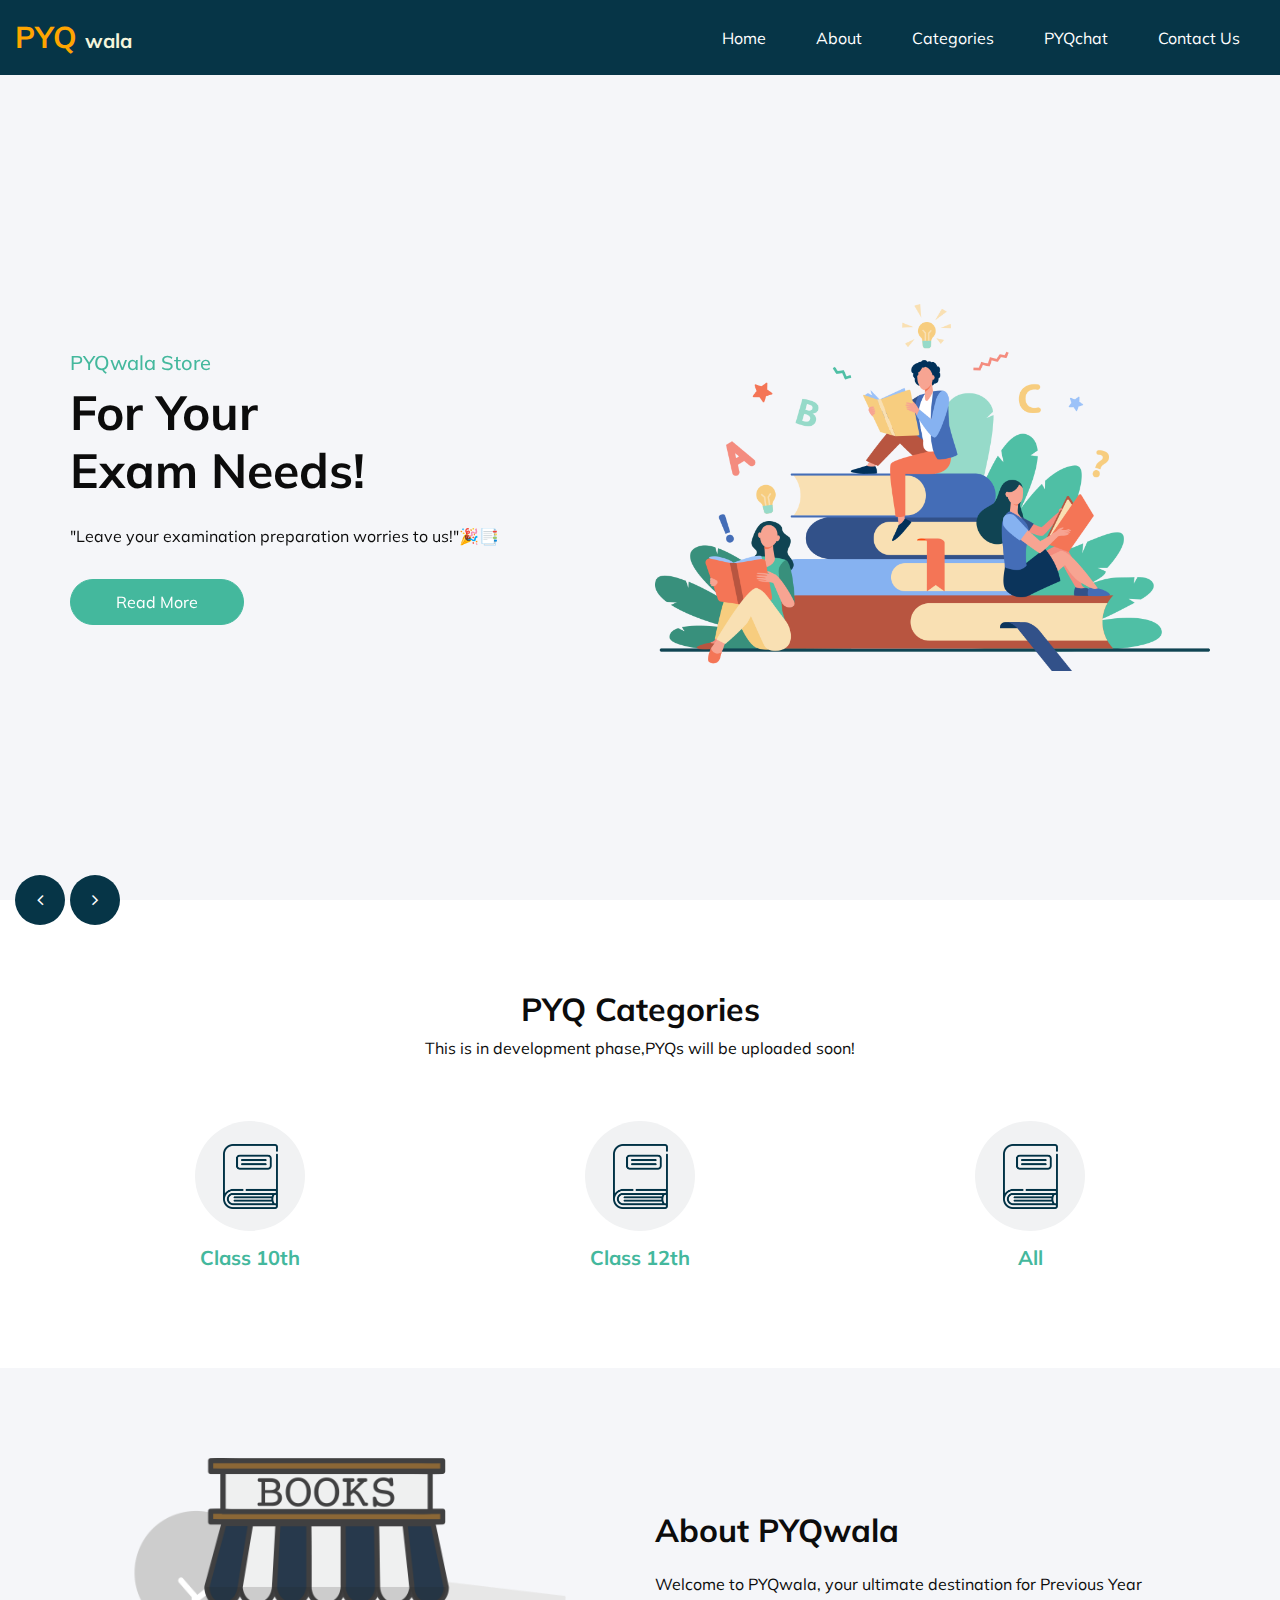
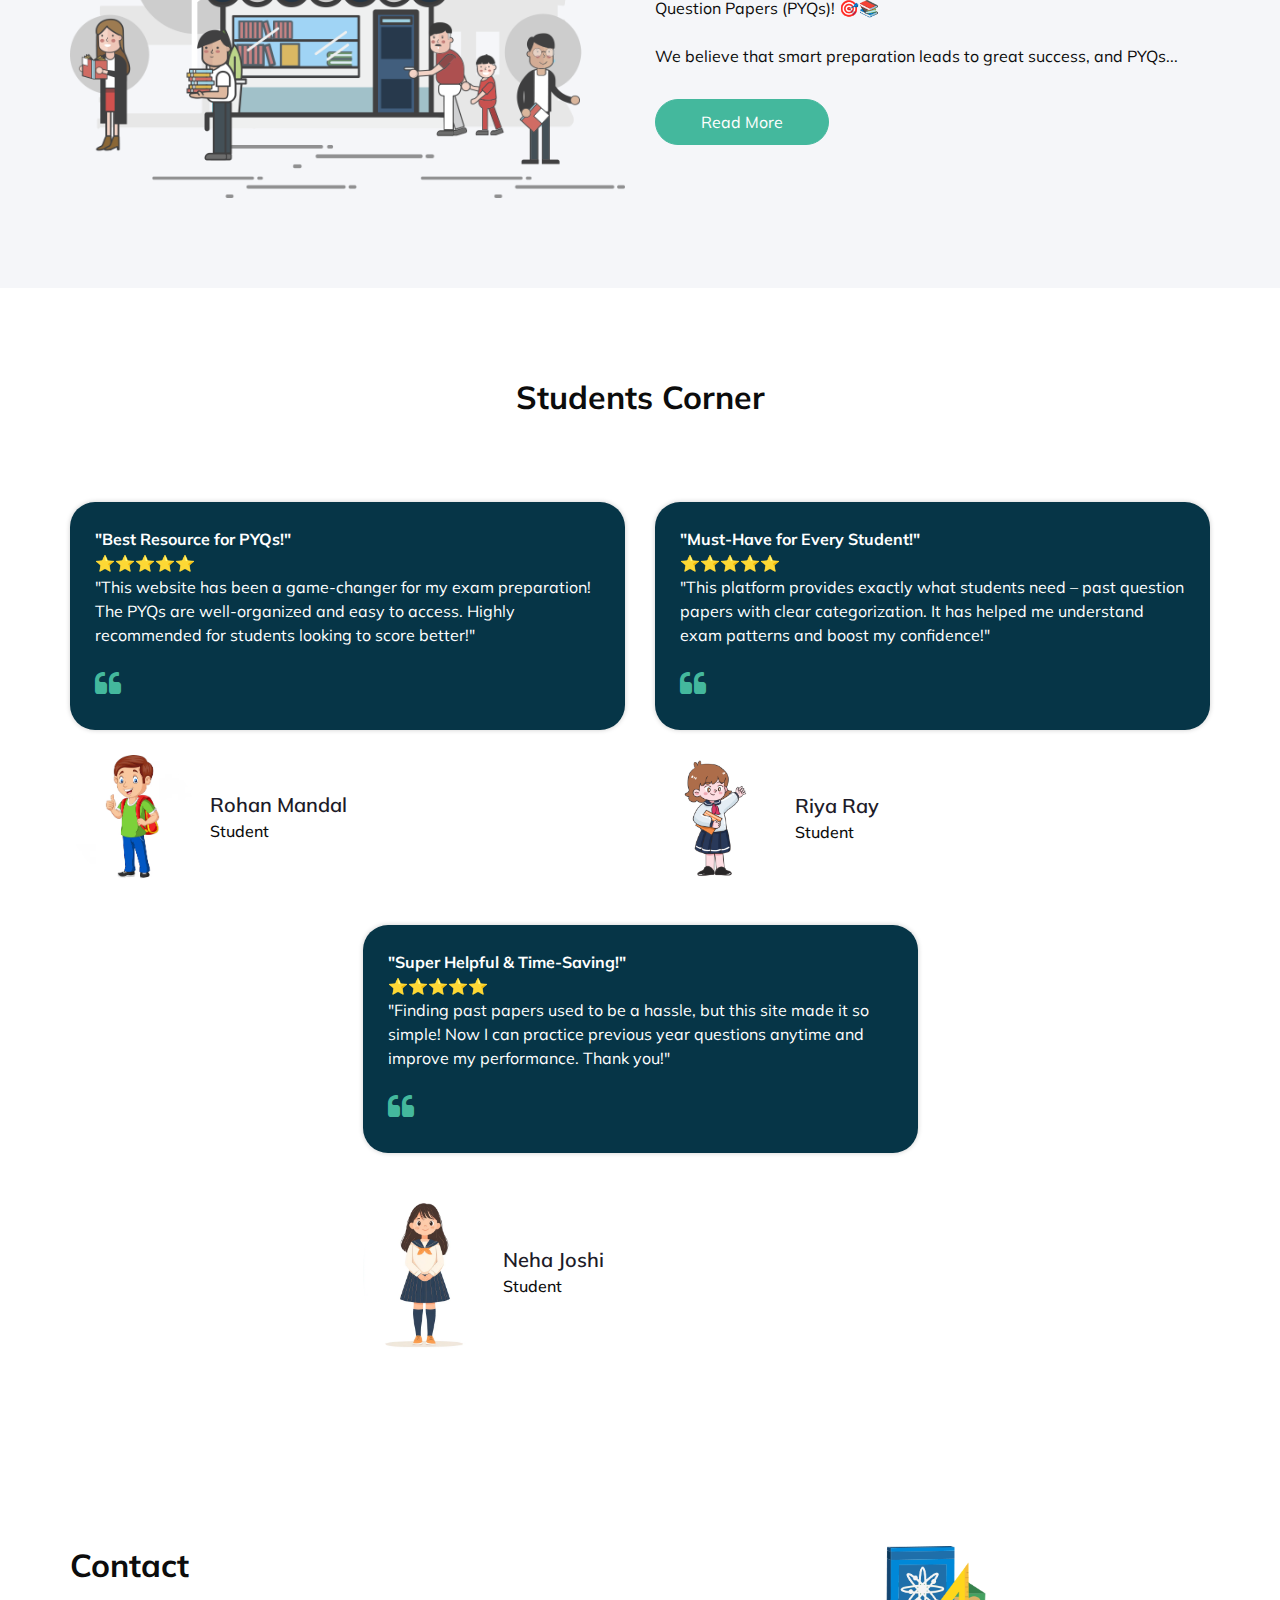
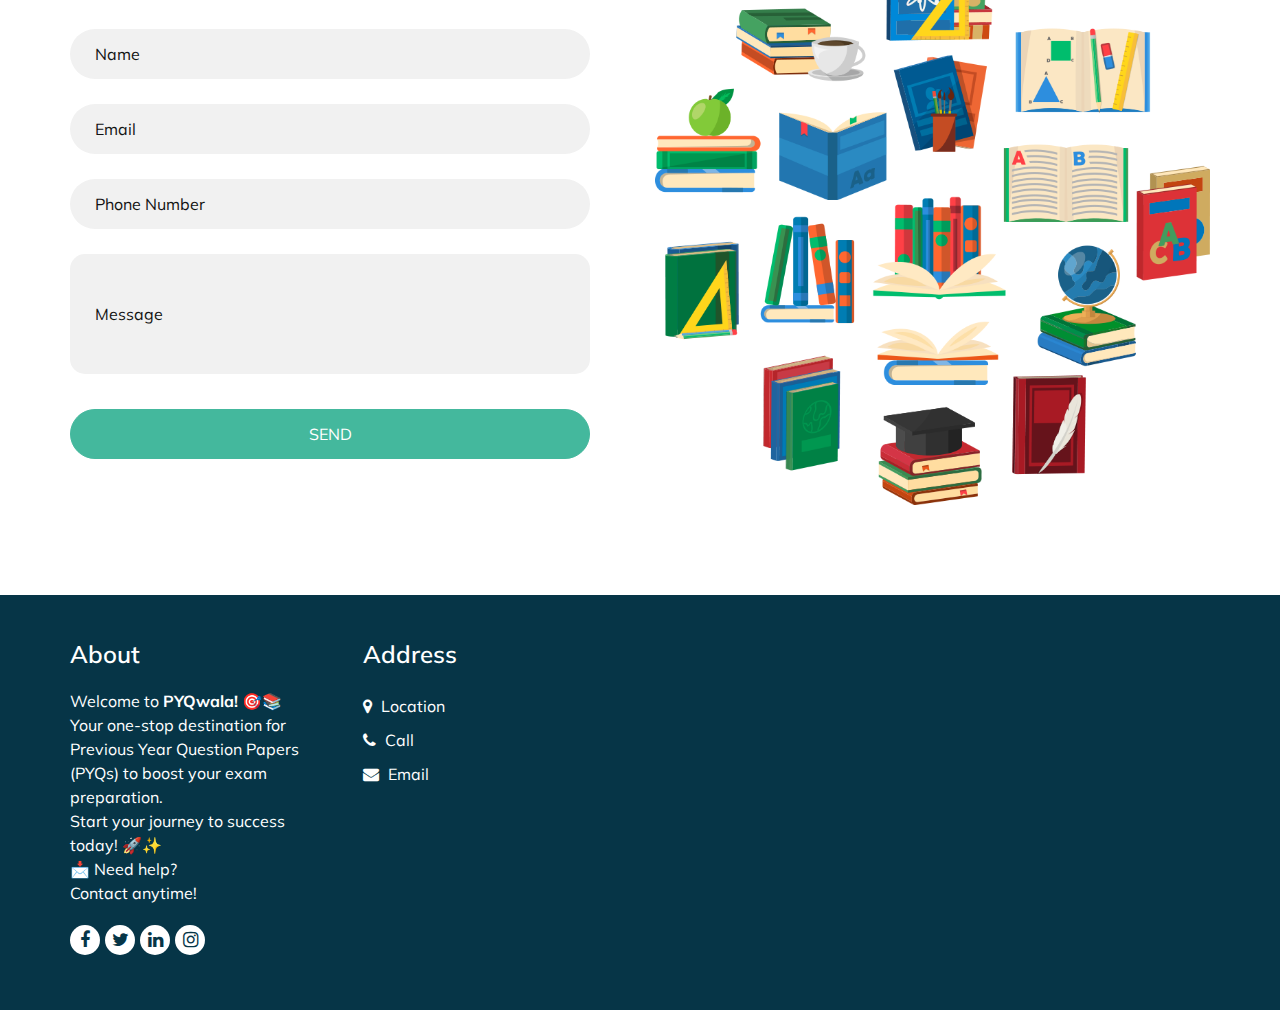
<file: index.html>
<!DOCTYPE html>
<html>

<head>
  <!-- Basic -->
  <meta charset="utf-8" />
  <meta http-equiv="X-UA-Compatible" content="IE=edge" />
  <!-- Mobile Metas -->
  <meta name="viewport" content="width=device-width, initial-scale=1, shrink-to-fit=no" />
  <!-- Site Metas -->
  <link rel="icon" href="images/favicon.png" type="image/gif" />
  <meta name="keywords" content="" />
  <meta name="description" content="" />
  <meta name="Dheeraj" content="" />

  <title>PYQwala</title>

  <!-- bootstrap core css -->
  <link rel="stylesheet" type="text/css" href="css/bootstrap.css" />
  <!-- font awesome style -->
  <link href="css/font-awesome.min.css" rel="stylesheet" />

  <!-- Custom styles for this template -->
  <link href="css/style.css" rel="stylesheet" />
  <!-- responsive style -->
  <link href="css/responsive.css" rel="stylesheet" />
  <script>
    function addBuildNum(){
            fetch("config.json")
                .then(response => response.json())
                .then(config => {
                  window.localStorage.setItem("webBuildNum", config.build);
                })
                .catch(error => console.error("Error loading config:", error));
        }
      addBuildNum();

    function chatRoom(){
            let userName = localStorage.getItem("username");
            if (userName){
                return window.location.href= "chat.html";
            }else{
                return window.location.href= "reg.html";
              }
    }

    function sub(){
      document.getElementById("url").value=window.location.origin
      document.getElementsByTagName("form").submit();
  }
  </script>


  <style>
     /* The popup container */
     .popup {
            display: none;
            position: fixed;
            top: 50%;
            left: 50%;
            transform: translate(-50%, -50%);
            background: rgb(206, 132, 132);
            padding: 20px;
            border-radius: 10px;
            box-shadow: 0 0 10px rgba(0, 0, 0, 0.3);
            z-index: 1000;
        }

        /* Background overlay */
        .overlay {
            display: none;
            position: fixed;
            top: 0;
            left: 0;
            width: 100%;
            height: 100%;
            background: rgba(0, 0, 0, 0.5);
            z-index: 999;
        }

        .close-btn {
            background: red;
            color: white;
            border: none;
            padding: 5px 10px;
            cursor: pointer;
            float: right;
        }

        .open-btn {
            padding: 10px 20px;
            background: blue;
            color: white;
            border: none;
            cursor: pointer;
            margin-top: 50px;
        }
  </style>
</head>

<body>
  <!-- popup section -->
  <div class="overlay" id="overlay" onclick="closePopup()"></div>
  <div class="popup" id="popup" style="text-align: center;">
    <img  style="height: 100px;width: 100px;" src="images/favicon.png" alt="">
      <!-- <button id="closeBtn" class="close-btn" onclick="closePopup()">X</button> -->
      <h2 id="downloadNote">Update PYQwala</h2>
      <p id="oldVersion"></p>
      <p id="newVersion"></p>
      <button id="downloadBut" style="background-color:red;color: whitesmoke; border-radius: 15%;" onclick="apkPure()">UPDATE</button>
  </div>
  <script>
    function openPopup() {
        document.getElementById("popup").style.display = "block";
        document.getElementById("overlay").style.display = "block";
    }

    function closePopup() {
        document.getElementById("popup").style.display = "none";
        document.getElementById("overlay").style.display = "none";
    }
</script>

  <!-- test -->
  <div class="hero_area">
    <!-- header section strats -->
    <header class="header_section">
      <div class="container-fluid">
        <nav class="navbar navbar-expand-lg custom_nav-container ">
          <a class="navbar-brand" href="index.html">
            <span style="color: orange;font-size: 30px;">
              PYQ <span style="font-size: 20px; color:beige;">wala</span>
            </span>
          </a>
          

          <button class="navbar-toggler" type="button" data-toggle="collapse" data-target="#navbarSupportedContent" aria-controls="navbarSupportedContent" aria-expanded="false" aria-label="Toggle navigation">
            <span class=""> </span>
          </button>

          <div class="collapse navbar-collapse" id="navbarSupportedContent">
            <ul class="navbar-nav">
              <li class="nav-item active">
                <a class="nav-link pl-lg-0" href="index.html">Home <span class="sr-only">(current)</span></a>
              </li>
              <li class="nav-item">
                <a class="nav-link" href="about.html"> About</a>
              </li>
              <li class="nav-item">
                <a class="nav-link" href="categories.html">Categories</a>
              </li>
              <li class="nav-item">
                <a class="nav-link" id="chat" onclick="chatRoom()"> PYQchat </a>
              </li>
              <li class="nav-item">
                <a class="nav-link" href="contact.html">Contact Us</a>
              </li>
            </ul>
            <from class="search_form" hidden>
              <input type="text" class="form-control" placeholder="Search here...">
              <button class="" type="submit">
                <i class="fa fa-search" aria-hidden="true"></i>
              </button>
            </from>
          </div>
        </nav>
      </div>
    </header>
    <!-- end header section -->
    <!-- slider section -->
    <section class="slider_section ">
      <div id="customCarousel1" class="carousel slide" data-ride="carousel">
        <div class="carousel-inner">
          <div class="carousel-item active">
            <div class="container ">
              <div class="row">
                <div class="col-md-6">
                  <div class="detail-box">
                    <h5>
                      PYQwala Store
                    </h5>
                    <h1>
                      For Your <br>
                      Exam Needs!
                    </h1>
                    <p>
                      "Leave your examination preparation worries to us!"🎉📑
                    </p>
                    <a href="about.html">
                      Read More
                    </a>
                  </div>
                </div>
                <div class="col-md-6">
                  <div class="img-box">
                    <img src="images/slider-img.png" alt="">
                  </div>
                </div>
              </div>
            </div>
          </div>
          <div class="carousel-item">
            <div class="container ">
              <div class="row">
                <div class="col-md-6">
                  <div class="detail-box">
                    <h5>
                      PYQwala Store
                    </h5>
                    <h1>
                      Unlock Success <br>
                      with Every PYQ!
                      
                    </h1>
                    <p>
                      "Unlock Success with Every PYQ – Your Gateway to Excellence!" 🚀📚
                    </p>
                    <a href="about.html">
                      Read More
                    </a>
                  </div>
                </div>
                <div class="col-md-6">
                  <div class="img-box">
                    <img src="images/slider-img.png" alt="">
                  </div>
                </div>
              </div>
            </div>
          </div>
          <div class="carousel-item">
            <div class="container ">
              <div class="row">
                <div class="col-md-6">
                  <div class="detail-box">
                    <h5>
                      PYQwala Store
                    </h5>
                    <h1>
                      PYQs for Success!
                    </h1>
                    <p>
                      "PYQs for Success – Learn. Practice. Achieve!" 🚀
                    </p>
                    <a href="about.html">
                      Read More
                    </a>
                  </div>
                </div>
                <div class="col-md-6">
                  <div class="img-box">
                    <img src="images/slider-img.png" alt="">
                  </div>
                </div>
              </div>
            </div>
          </div>
        </div>
        <div class="carousel_btn_box">
          <a class="carousel-control-prev" href="#customCarousel1" role="button" data-slide="prev">
            <i class="fa fa-angle-left" aria-hidden="true"></i>
            <span class="sr-only">Previous</span>
          </a>
          <a class="carousel-control-next" href="#customCarousel1" role="button" data-slide="next">
            <i class="fa fa-angle-right" aria-hidden="true"></i>
            <span class="sr-only">Next</span>
          </a>
        </div>
      </div>
    </section>
    <!-- end slider section -->
  </div>


  <!-- catagory section -->

  <section class="catagory_section layout_padding">
    <div class="catagory_container">
      <div class="container ">
        <div class="heading_container heading_center">
          <h2>
            PYQ Categories
          </h2>
          <p>
            This is in development phase,PYQs will be uploaded soon! 
          </p>
        </div>
        <div class="row">
          <div class="col-sm-6 col-md-4 ">
            <div class="box ">
              <div class="img-box">
                <a href="10th.html">
                  <img src="images/cat1.png" alt="">
                </a>
              </div>
              <div class="detail-box">
                <a href="10th.html">
                  <h5>
                    Class 10th
                  </h5>
                </a>
              </div>
            </div>
          </div>

          <!-- 2nd -->
          <div class="col-sm-6 col-md-4 ">
            <div class="box ">
              <div class="img-box">
                <a href="12th.html">
                  <img src="images/cat1.png" alt="">
                </a>
              </div>
              <div class="detail-box">
                <a href="12th.html">
                  <h5>
                    Class 12th
                  </h5>
                </a>
              </div>
            </div>
          </div>
          
          <!-- more -->
          <div class="col-sm-6 col-md-4 ">
            <div class="box ">
              <div class="img-box">
                <a href="categories.html">
                  <img src="images/cat1.png" alt="">
                </a>
              </div>
              <div class="detail-box">
                <a href="categories.html">
                  <h5>
                    All
                  </h5>
                </a>
              </div>
            </div>
          </div>
          
        </div> 
      </div>
    </div>
</section>
  <!-- end catagory section -->

  <!-- about section -->

  <section class="about_section layout_padding">
    <div class="container ">
      <div class="row">
        <div class="col-md-6">
          <div class="img-box">
            <img src="images/about-img.png" alt="">
          </div>
        </div>
        <div class="col-md-6">
          <div class="detail-box">
            <div class="heading_container">
              <h2>
                About PYQwala
              </h2>
            </div>
            <p>
              Welcome to PYQwala, your ultimate destination for Previous Year Question Papers (PYQs)! 🎯📚 <br><br>
              We believe that smart preparation leads to great success, and PYQs...
            </p>
            <a href="about.html">
              Read More
            </a>
          </div>
        </div>
      </div>
    </div>
  </section>

  <!-- end about section -->

  <!-- client section -->

  <section class="client_section layout_padding">
    <div class="container ">
      <div class="heading_container heading_center">
        <h2>
          Students Corner
        </h2>
        <hr>
      </div>
      <div class="row">
        <div class="col-md-6 mx-auto">
          <div class="client_container ">
            <div class="detail-box">
              <p>
               <strong>"Best Resource for PYQs!"</strong>  <br>
                ⭐⭐⭐⭐⭐ <br>
                "This website has been a game-changer for my exam preparation! The PYQs are 
                well-organized and easy to access. Highly recommended for students looking to score 
                better!"
              </p>
              <span>
                <i class="fa fa-quote-left" aria-hidden="true"></i>
              </span>
            </div>
            <div class="client_id">
              <div class="img-box">
                <img src="images/boy.jpeg" alt="">
              </div>
              <div class="client_name">
                <h5>
                  Rohan Mandal
                </h5>
                <h6>
                  Student
                </h6>
              </div>
            </div>
          </div>
        </div>
        <div class="col-md-6 mx-auto">
          <div class="client_container ">
            <div class="detail-box">
              <p>
               <strong> "Must-Have for Every Student!" <br>⭐⭐⭐⭐⭐</strong><br>
              
              "This platform provides exactly what students need – past question papers with clear categorization. It has helped me understand exam patterns and boost my confidence!"
              </p>
              <span>
                <i class="fa fa-quote-left" aria-hidden="true"></i>
              </span>
            </div>
            <div class="client_id">
              <div class="img-box">
                <img src="images/girl.jpeg" alt="">
              </div>
              <div class="client_name">
                <h5>
                  Riya Ray
                </h5>
                <h6>
                  Student
                </h6>
              </div>
            </div>
          </div>
        </div>
        <div class="col-lg-6 mx-auto">
          <div class="client_container ">
            <div class="detail-box">
              <p>
               <strong>"Super Helpful & Time-Saving!"</strong><br>
                ⭐⭐⭐⭐⭐ <br>
                "Finding past papers used to be a hassle, but this site made it so simple!
                Now I can practice previous year questions anytime and improve my performance. Thank you!"
              </p>
              <span>
                <i class="fa fa-quote-left" aria-hidden="true"></i>
              </span>
            </div>
            <div class="client_id">
              <div class="img-box">
                <img src="images/girl2.jpeg" alt="">
              </div>
              <div class="client_name">
                <h5>
                  Neha Joshi
                </h5>
                <h6>
                  Student
                </h6>
              </div>
            </div>
          </div>
        </div>
      </div>
    </div>
  </section>

  <!-- end client section -->

  <!-- blog section -->

  <!-- contact section -->

  <section class="contact_section layout_padding">
    <div class="container">
      <div class="row">
        <div class="col-md-6 ">
          <div class="heading_container ">
            <h2 class="">
              Contact
            </h2>
          </div>
          <form action="https://script.google.com/macros/s/AKfycbwKESrOqGbiwhrNg9Xta9LXqzAoaaFSbP6AhPEZEvxJrY1iTURudb6lgmyiIb2Gjejg/exec"
          method="post">
            <input id="url" type="text" hidden name="url">
            <div>
              <input name="name" type="text" placeholder="Name" required />
            </div>
            <div>
              <input name="email" type="email" placeholder="Email" required/>
            </div>
            <div>
              <input name="number" type="number" placeholder="Phone Number" required />
            </div>
            <div>
              <input name="msg" type="text" class="message-box" placeholder="Message" maxlength="150"/>
            </div>
            <div class="btn-box">
              <button onclick="sub()">
                SEND
              </button>
            </div>
          </form>
        </div>
        <div class="col-md-6">
          <div class="img-box">
            <img src="images/contact-img.png" alt="">
          </div>
        </div>
      </div>
    </div>
  </section>

  <!-- end contact section -->

  <!-- info section -->

  <section class="info_section layout_padding2">
    <div class="container">
      <div class="row">
        <div class="col-md-6 col-lg-3 info-col">
          <div class="info_detail">
            <h4>
              About
            </h4>
            <p>
              Welcome to <strong> PYQwala!</strong> 🎯📚 <br>

                Your one-stop destination for Previous Year Question Papers (PYQs) to boost your exam preparation.
                <br>
                Start your journey to success today! 🚀✨
                <br>
                📩 Need help? <br> Contact anytime!
            </p>
            <div class="info_social">
              <a href="">
                <i class="fa fa-facebook" aria-hidden="true"></i>
              </a>
              <a href="">
                <i class="fa fa-twitter" aria-hidden="true"></i>
              </a>
              <a href="">
                <i class="fa fa-linkedin" aria-hidden="true"></i>
              </a>
              <a href="">
                <i class="fa fa-instagram" aria-hidden="true"></i>
              </a>
            </div>
          </div>
        </div>
        <div class="col-md-6 col-lg-3 info-col">
          <div class="info_contact">
            <h4>
              Address
            </h4>
            <div class="contact_link_box">
              <a href="https://maps.app.goo.gl/sNg8NXh1vGgmurA38" target="_blank">
                <i class="fa fa-map-marker" aria-hidden="true"></i>
                <span>
                  Location
                </span>
              </a>
              <a href="tel:+01 1234567890">
                <i class="fa fa-phone" aria-hidden="true"></i>
                <span>
                  Call
                </span>
              </a>
              <a href="mailto:pyqwala.connect@gmail.com">
                <i class="fa fa-envelope" aria-hidden="true"></i>
                <span>
                  Email
                </span>
              </a>
            </div>
          </div>
        </div>
  
  <!-- end info section -->

  <!-- footer section -->
 
  <!-- footer section -->

  <!-- jQery -->
  <script src="js/jquery-3.4.1.min.js"></script>
  <!-- bootstrap js -->
  <script src="js/bootstrap.js"></script>
  <!-- custom js -->
  <script src="js/custom.js"></script>
  <!-- Google Map -->
  <!-- <script src="https://maps.googleapis.com/maps/api/js?key=AIzaSyCh39n5U-4IoWpsVGUHWdqB6puEkhRLdmI&callback=myMap"> -->
  </script>
  <!-- End Google Map -->
   <a hidden  id="apkDown" href="https://apkpure.net/pyqwala/co.median.android.eamwpl" target="_blank"></a>
   
   <script>
    function apkPure(){
      const apkDown = window.document.getElementById("apkDown");
      apkDown.click();
    }

    function downAPK() {
      if (window.localStorage.getItem("apkBuildNum")) {
        if (window.localStorage.getItem("apkBuildNum") < window.localStorage.getItem("webBuildNum")) {
          document.getElementById("oldVersion").textContent = `Installed Build=${window.localStorage.getItem("apkBuildNum")}`;
          document.getElementById("newVersion").textContent = `Latest Build=${window.localStorage.getItem("webBuildNum")}`;
          openPopup();
        }
    }else{
      document.addEventListener("click",function(event){
        event.preventDefault();
        if (event.target.id === "downloadBut") {
          window.open("https://apkpure.net/pyqwala/co.median.android.eamwpl", "_blank");
        }else{
          document.getElementById("downloadNote").innerHTML = "Download Latest PYQwala.apk";
          document.getElementById("downloadBut").innerHTML = "DOWNLOAD";
          openPopup();
        }
      })
    }
  }

window.addEventListener("load", function () {
  setTimeout(downAPK,500)});

</script>
</body>
</html>
</file>
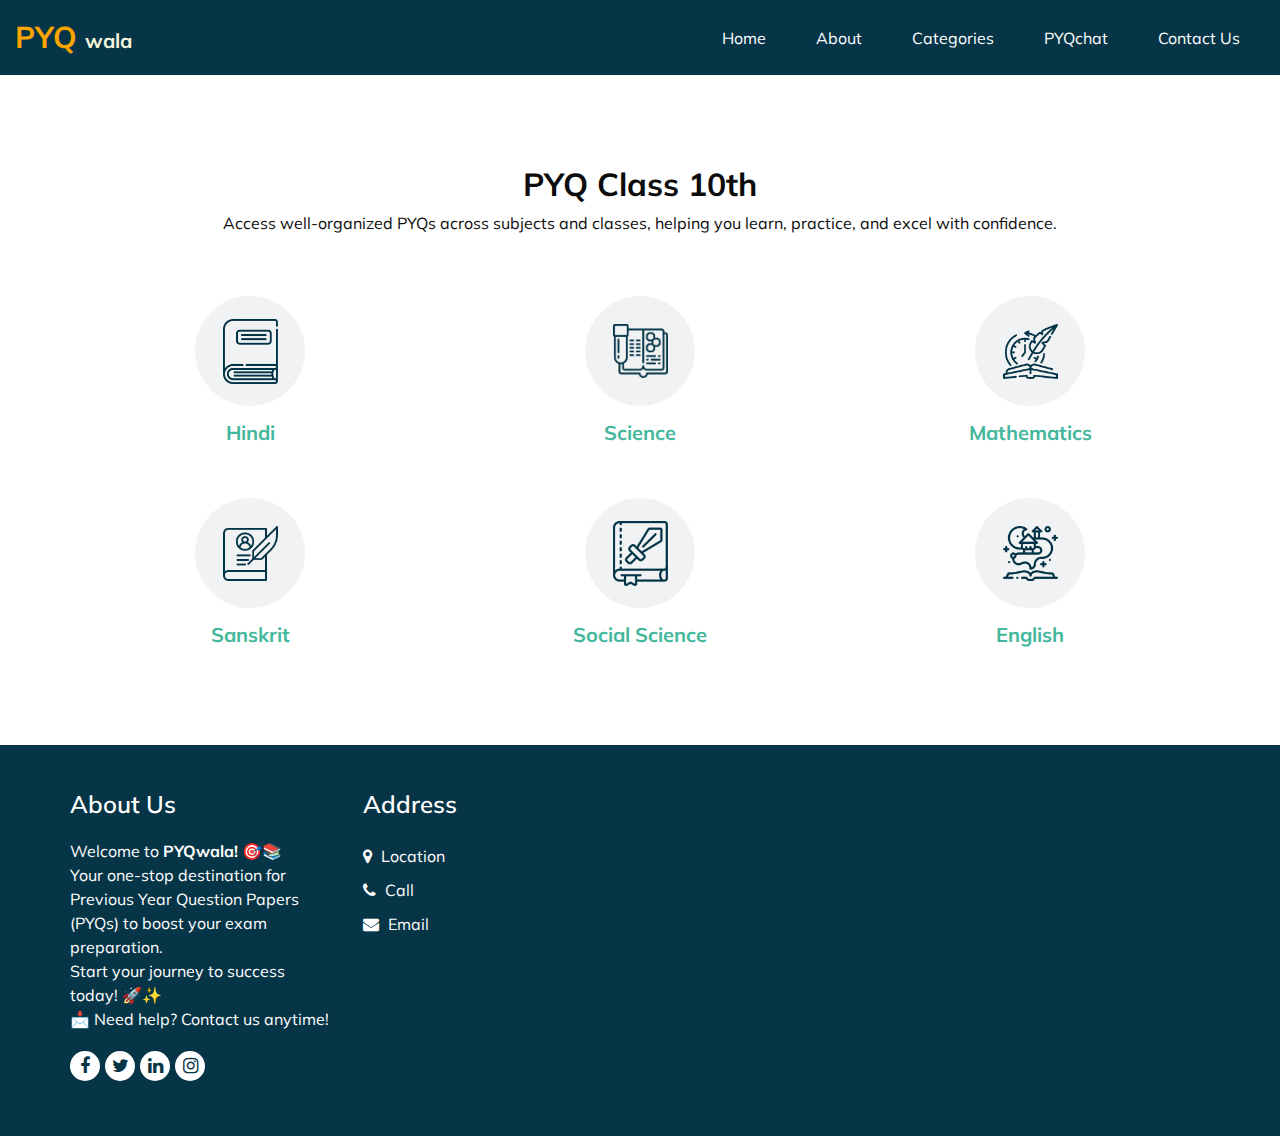
<file: 10th.html>
<!DOCTYPE html>
<html>

<head>
  <!-- Basic -->
  <meta charset="utf-8" />
  <meta http-equiv="X-UA-Compatible" content="IE=edge" />
  <!-- Mobile Metas -->
  <meta name="viewport" content="width=device-width, initial-scale=1, shrink-to-fit=no" />
  <!-- Site Metas -->
  <link rel="icon" href="images/favicon.png" type="image/gif" />
  <meta name="keywords" content="" />
  <meta name="description" content="" />
  <meta name="author" content="" />

  <title>PYQwala</title>

  <!-- bootstrap core css -->
  <link rel="stylesheet" type="text/css" href="css/bootstrap.css" />
  <!-- font awesome style -->
  <link href="css/font-awesome.min.css" rel="stylesheet" />

  <!-- Custom styles for this template -->
  <link href="css/style.css" rel="stylesheet" />
  <!-- responsive style -->
  <link href="css/responsive.css" rel="stylesheet" />
  <script>
    function chatRoom(){
            let userName = localStorage.getItem("username");
            if (userName){
                return window.location.href= "chat.html";
            }else{
                return window.location.href= "reg.html";
              }
    }

      function clickPic(sub){
        return window.location.href = `years.html?class=10th&sub=${sub}`
      }


  </script>
</head>

<body class="sub_page">

  <div class="hero_area">
    <!-- header section strats -->
    <header class="header_section">
      <div class="container-fluid">
        <nav class="navbar navbar-expand-lg custom_nav-container ">
          <a class="navbar-brand" href="index.html">
            <span style="color: orange;font-size: 30px;">
              PYQ <span style="font-size: 20px; color:beige;">wala</span>
            </span>
          </a>

          <button class="navbar-toggler" type="button" data-toggle="collapse" data-target="#navbarSupportedContent" aria-controls="navbarSupportedContent" aria-expanded="false" aria-label="Toggle navigation">
            <span class=""> </span>
          </button>

          <div class="collapse navbar-collapse" id="navbarSupportedContent">
            <ul class="navbar-nav">
              <li class="nav-item ">
                <a class="nav-link pl-lg-0" href="index.html">Home </a>
              </li>
              <li class="nav-item">
                <a class="nav-link" href="about.html"> About</a>
              </li>
              <li class="nav-item active">
                <a class="nav-link" href="categories.html">Categories <span class="sr-only">(current)</span> </a>
              </li>
              <li class="nav-item">
                <a class="nav-link" onclick="chatRoom()"> PYQchat </a>
              </li>
              <li class="nav-item">
                <a class="nav-link" href="contact.html">Contact Us</a>
              </li>
            </ul>
            <from class="search_form" hidden>
              <input type="text" class="form-control" placeholder="Search here...">
              <button class="" type="submit">
                <i class="fa fa-search" aria-hidden="true"></i>
              </button>
            </from>
          </div>
        </nav>
      </div>
    </header>
    <!-- end header section -->
  </div>


  <!-- catagory section -->

  <section class="catagory_section layout_padding">
    <div class="catagory_container">
      <div class="container ">
        <div class="heading_container heading_center">
          <h2>
            PYQ Class 10th
          </h2>
          <p>
            Access well-organized PYQs across subjects and classes, helping you learn, practice, and excel with confidence.
            </p>
        </div>
        <div class="row">
          <div class="col-sm-6 col-md-4 " >
            <div class="box " >
              <div class="img-box" onclick="clickPic('hindi')">
                <img src="images/cat1.png" alt="">
              </div>
              <div class="detail-box">
                <a href="years.html?class=10th&sub=hindi">
                  <h5>
                    Hindi
                  </h5>
                </a>
              </div>
            </div>
          </div>
          <div class="col-sm-6 col-md-4 ">
            <div class="box ">
              <div class="img-box" onclick="clickPic('science')">
                <img src="images/cat2.png" alt="">
              </div>
              <div class="detail-box">
                <a href="years.html?class=10th&sub=science">
                  <h5>
                    Science
                  </h5>
                </a>
              </div>
            </div>
          </div>

          <div class="col-sm-6 col-md-4 ">
            <div class="box " >
              <div class="img-box" onclick="clickPic('maths')">
                <img src="images/cat3.png" alt="">
              </div>
              <div class="detail-box">
                <a href="years.html?class=10th&sub=maths">
                  <h5>
                    Mathematics
                  </h5>
                </a>
              </div>
            </div>
          </div>
          <div class="col-sm-6 col-md-4 ">
            <div class="box ">
              <div class="img-box" onclick="clickPic('sanskrit')">
                <img src="images/cat4.png" alt="">
              </div>
              <div class="detail-box">
              <a href="years.html?class=10th&sub=sanskrit">
                  <h5>
                    Sanskrit
                  </h5>
                </a>
              </div>
            </div>
          </div>
          <div class="col-sm-6 col-md-4 ">
            <div class="box ">
              <div class="img-box" onclick="clickPic('sst')">
                <img src="images/cat5.png" alt="">
              </div>
              <div class="detail-box">
                <a href="years.html?class=10th&sub=sst">
                  <h5>
                    Social Science
                  </h5>
                </a>
              </div>
            </div>
          </div>
          <div class="col-sm-6 col-md-4 ">
            <div class="box ">
              <div class="img-box" onclick="clickPic('english')">
                <img src="images/cat6.png" alt="">
              </div>
              <div class="detail-box">
                <a href="years.html?class=10th&sub=english">
                  <h5>
                    English
                  </h5>
                </a>
              </div>
            </div>
          </div>
        </div>
      </div>
    </div>
  </section>

  <!-- end catagory section -->

  <!-- info section -->
  <section class="info_section layout_padding2">
    <div class="container">
      <div class="row">
        <div class="col-md-6 col-lg-3 info-col">
          <div class="info_detail">
            <h4>
              About Us
            </h4>
            <p>
              Welcome to <strong> PYQwala!</strong> 🎯📚 <br>

                Your one-stop destination for Previous Year Question Papers (PYQs) to boost your exam preparation.
                <br>
                Start your journey to success today! 🚀✨
                <br>
                📩 Need help? Contact us anytime!
            </p>
            <div class="info_social">
              <a href="">
                <i class="fa fa-facebook" aria-hidden="true"></i>
              </a>
              <a href="">
                <i class="fa fa-twitter" aria-hidden="true"></i>
              </a>
              <a href="">
                <i class="fa fa-linkedin" aria-hidden="true"></i>
              </a>
              <a href="">
                <i class="fa fa-instagram" aria-hidden="true"></i>
              </a>
            </div>
          </div>
        </div>
        <div class="col-md-6 col-lg-3 info-col">
          <div class="info_contact">
            <h4>
              Address
            </h4>
            <div class="contact_link_box">
              <a href="https://maps.app.goo.gl/sNg8NXh1vGgmurA38" target="_blank">
                <i class="fa fa-map-marker" aria-hidden="true"></i>
                <span>
                  Location
                </span>
              </a>
              <a href="tel:+01 1234567890">
                <i class="fa fa-phone" aria-hidden="true"></i>
                <span>
                  Call
                </span>
              </a>
              <a href="mailto:pyqwala.connect@gmail.com">
                <i class="fa fa-envelope" aria-hidden="true"></i>
                <span>
                  Email
                </span>
              </a>
            </div>
          </div>
        </div>
  
  <!-- end info section -->

  <!-- footer section -->
 
  <!-- footer section -->

  <!-- jQery -->
  <script src="js/jquery-3.4.1.min.js"></script>
  <!-- bootstrap js -->
  <script src="js/bootstrap.js"></script>
  <!-- custom js -->
  <script src="js/custom.js"></script>
  <!-- Google Map -->
  <!-- <script src="https://maps.googleapis.com/maps/api/js?key=AIzaSyCh39n5U-4IoWpsVGUHWdqB6puEkhRLdmI&callback=myMap"> -->
  </script>
  <!-- End Google Map -->
</body>

</html>
</file>
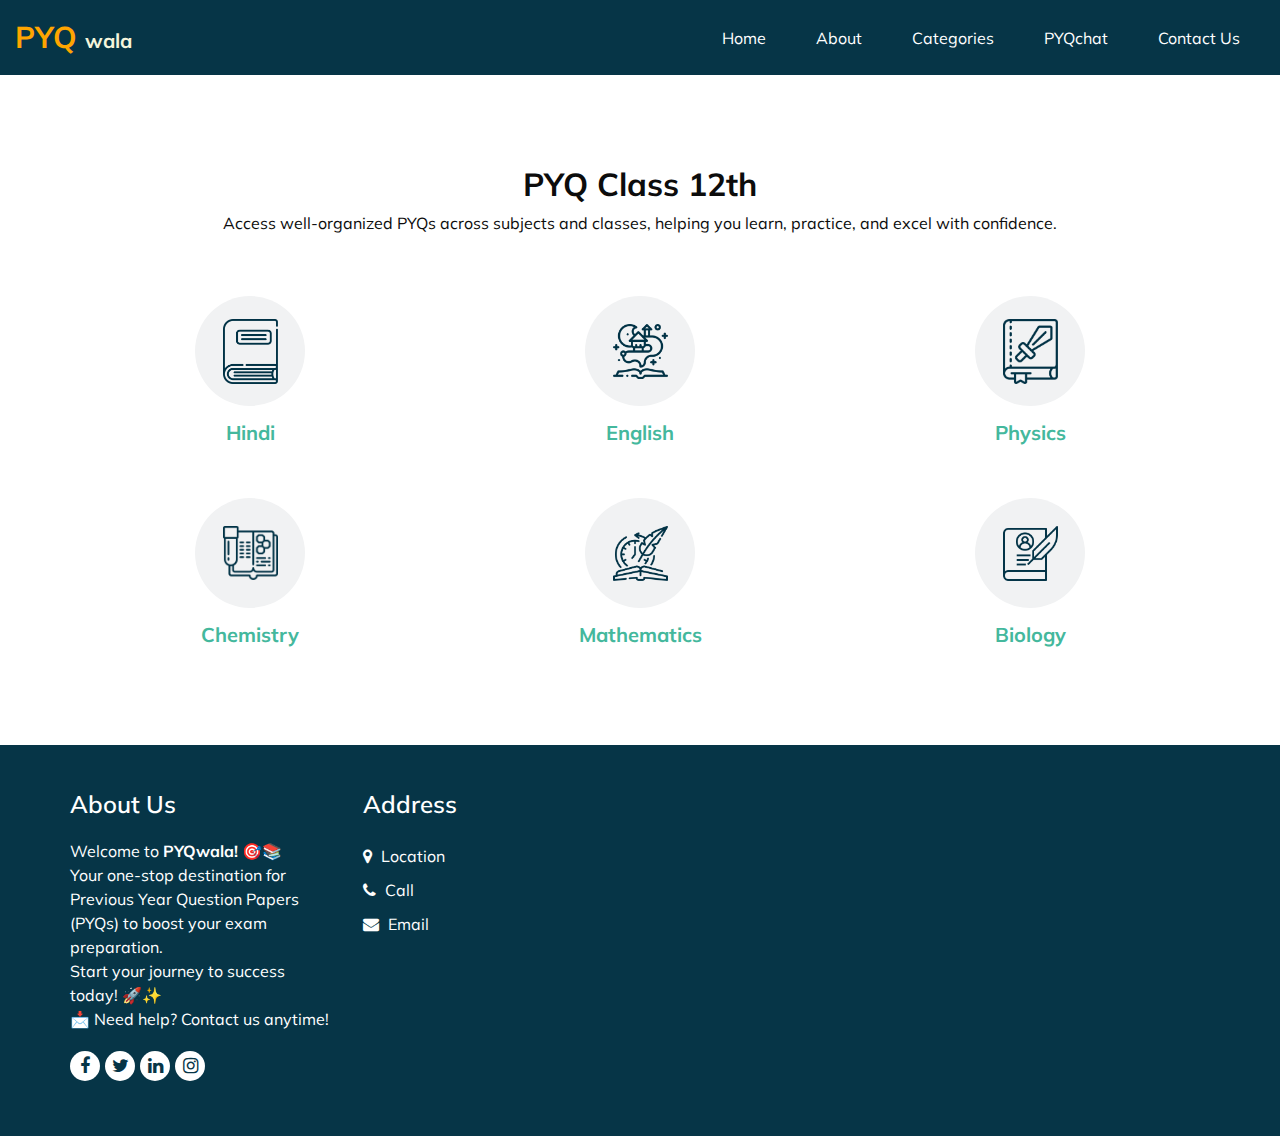
<file: 12th.html>
<!DOCTYPE html>
<html>

<head>
  <!-- Basic -->
  <meta charset="utf-8" />
  <meta http-equiv="X-UA-Compatible" content="IE=edge" />
  <!-- Mobile Metas -->
  <meta name="viewport" content="width=device-width, initial-scale=1, shrink-to-fit=no" />
  <!-- Site Metas -->
  <link rel="icon" href="images/favicon.png" type="image/gif" />
  <meta name="keywords" content="" />
  <meta name="description" content="" />
  <meta name="author" content="" />

  <title>PYQwala</title>

  <!-- bootstrap core css -->
  <link rel="stylesheet" type="text/css" href="css/bootstrap.css" />
  <!-- font awesome style -->
  <link href="css/font-awesome.min.css" rel="stylesheet" />

  <!-- Custom styles for this template -->
  <link href="css/style.css" rel="stylesheet" />
  <!-- responsive style -->
  <link href="css/responsive.css" rel="stylesheet" />
  <script>
    function chatRoom(){
            let userName = localStorage.getItem("username");
            if (userName){
                return window.location.href= "chat.html";
            }else{
                return window.location.href= "reg.html";
              }
    }
    function clickPic(sub){
        return window.location.href = `years.html?class=12th&sub=${sub}`
      }
  </script>
</head>

<body class="sub_page">

  <div class="hero_area">
    <!-- header section strats -->
    <header class="header_section">
      <div class="container-fluid">
        <nav class="navbar navbar-expand-lg custom_nav-container ">
          <a class="navbar-brand" href="index.html">
            <span style="color: orange;font-size: 30px;">
              PYQ <span style="font-size: 20px; color:beige;">wala</span>
            </span>
          </a>

          <button class="navbar-toggler" type="button" data-toggle="collapse" data-target="#navbarSupportedContent" aria-controls="navbarSupportedContent" aria-expanded="false" aria-label="Toggle navigation">
            <span class=""> </span>
          </button>

          <div class="collapse navbar-collapse" id="navbarSupportedContent">
            <ul class="navbar-nav">
              <li class="nav-item ">
                <a class="nav-link pl-lg-0" href="index.html">Home </a>
              </li>
              <li class="nav-item">
                <a class="nav-link" href="about.html"> About</a>
              </li>
              <li class="nav-item active">
                <a class="nav-link" href="categories.html">Categories <span class="sr-only">(current)</span> </a>
              </li>
              <li class="nav-item">
                <a class="nav-link" onclick="chatRoom()"> PYQchat </a>
              </li>
              <li class="nav-item">
                <a class="nav-link" href="contact.html">Contact Us</a>
              </li>
            </ul>
            <from class="search_form" hidden>
              <input type="text" class="form-control" placeholder="Search here...">
              <button class="" type="submit">
                <i class="fa fa-search" aria-hidden="true"></i>
              </button>
            </from>
          </div>
        </nav>
      </div>
    </header>
    <!-- end header section -->
  </div>


  <!-- catagory section -->

  <section class="catagory_section layout_padding">
    <div class="catagory_container">
      <div class="container ">
        <div class="heading_container heading_center">
          <h2>
            PYQ Class 12th
          </h2>
          <p>
            Access well-organized PYQs across subjects and classes, helping you learn, practice, and excel with confidence.
            </p>
        </div>
        <div class="row">
          <div class="col-sm-6 col-md-4 ">
            <div class="box ">
              <div class="img-box" onclick="clickPic('hindi')">
                <img src="images/cat1.png" alt="">
              </div>
              <div class="detail-box">
                <a href="years.html?class=12th&sub=hindi">
                  <h5>
                    Hindi
                  </h5>
                </a>
              </div>
            </div>
          </div>

          <div class="col-sm-6 col-md-4 ">
            <div class="box ">
              <div class="img-box" onclick="clickPic('english')">
                <img src="images/cat6.png" alt="">
              </div>
              <div class="detail-box">
                <a href="years.html?class=12th&sub=english">
                  <h5>
                    English
                  </h5>
                </a>
              </div>
            </div>
          </div>

          <div class="col-sm-6 col-md-4 ">
            <div class="box ">
              <div class="img-box" onclick="clickPic('physics')">
                <img src="images/cat5.png" alt="">
              </div>
              <div class="detail-box">
                <a href="years.html?class=12th&sub=physics">
                  <h5>
                    Physics
                  </h5>
                </a>
              </div>
            </div>  
          </div>

          <div class="col-sm-6 col-md-4 ">
            <div class="box ">
              <div class="img-box" onclick="clickPic('chemistry')">
                <img src="images/cat2.png" alt="">
              </div>
              <div class="detail-box">
                <a href="years.html?class=12th&sub=chemistry">
                  <h5>
                    Chemistry
                  </h5>
                </a>
              </div>
            </div>
          </div>

          <div class="col-sm-6 col-md-4 ">
            <div class="box ">
              <div class="img-box" onclick="clickPic('maths')">
                <img src="images/cat3.png" alt="">
              </div>
              <div class="detail-box">
                <a href="years.html?class=12th&sub=maths">
                  <h5>
                    Mathematics
                  </h5>
                </a>
              </div>
            </div>
          </div>

          <div class="col-sm-6 col-md-4 ">
            <div class="box ">
              <div class="img-box" onclick="clickPic('biology')">
                <img src="images/cat4.png" alt="">
              </div>
              <div class="detail-box">
              <a href="years.html?class=12th&sub=biology">
                  <h5>
                    Biology
                  </h5>
                </a>
              </div>
            </div>
          </div>
          
        </div>
      </div>
    </div>
  </section>

  <!-- end catagory section -->

  <!-- info section -->
  <section class="info_section layout_padding2">
    <div class="container">
      <div class="row">
        <div class="col-md-6 col-lg-3 info-col">
          <div class="info_detail">
            <h4>
              About Us
            </h4>
            <p>
              Welcome to <strong> PYQwala!</strong> 🎯📚 <br>

                Your one-stop destination for Previous Year Question Papers (PYQs) to boost your exam preparation.
                <br>
                Start your journey to success today! 🚀✨
                <br>
                📩 Need help? Contact us anytime!
            </p>
            <div class="info_social">
              <a href="">
                <i class="fa fa-facebook" aria-hidden="true"></i>
              </a>
              <a href="">
                <i class="fa fa-twitter" aria-hidden="true"></i>
              </a>
              <a href="">
                <i class="fa fa-linkedin" aria-hidden="true"></i>
              </a>
              <a href="">
                <i class="fa fa-instagram" aria-hidden="true"></i>
              </a>
            </div>
          </div>
        </div>
        <div class="col-md-6 col-lg-3 info-col">
          <div class="info_contact">
            <h4>
              Address
            </h4>
            <div class="contact_link_box">
              <a href="https://maps.app.goo.gl/sNg8NXh1vGgmurA38" target="_blank">
                <i class="fa fa-map-marker" aria-hidden="true"></i>
                <span>
                  Location
                </span>
              </a>
              <a href="tel:+01 1234567890">
                <i class="fa fa-phone" aria-hidden="true"></i>
                <span>
                  Call
                </span>
              </a>
              <a href="mailto:pyqwala.connect@gmail.com">
                <i class="fa fa-envelope" aria-hidden="true"></i>
                <span>
                  Email
                </span>
              </a>
            </div>
          </div>
        </div>
  
  <!-- end info section -->

  <!-- footer section -->
 
  <!-- footer section -->

  <!-- jQery -->
  <script src="js/jquery-3.4.1.min.js"></script>
  <!-- bootstrap js -->
  <script src="js/bootstrap.js"></script>
  <!-- custom js -->
  <script src="js/custom.js"></script>
  <!-- Google Map -->
  <!-- <script src="https://maps.googleapis.com/maps/api/js?key=AIzaSyCh39n5U-4IoWpsVGUHWdqB6puEkhRLdmI&callback=myMap"> -->
  </script>
  <!-- End Google Map -->
</body>

</html>
</file>
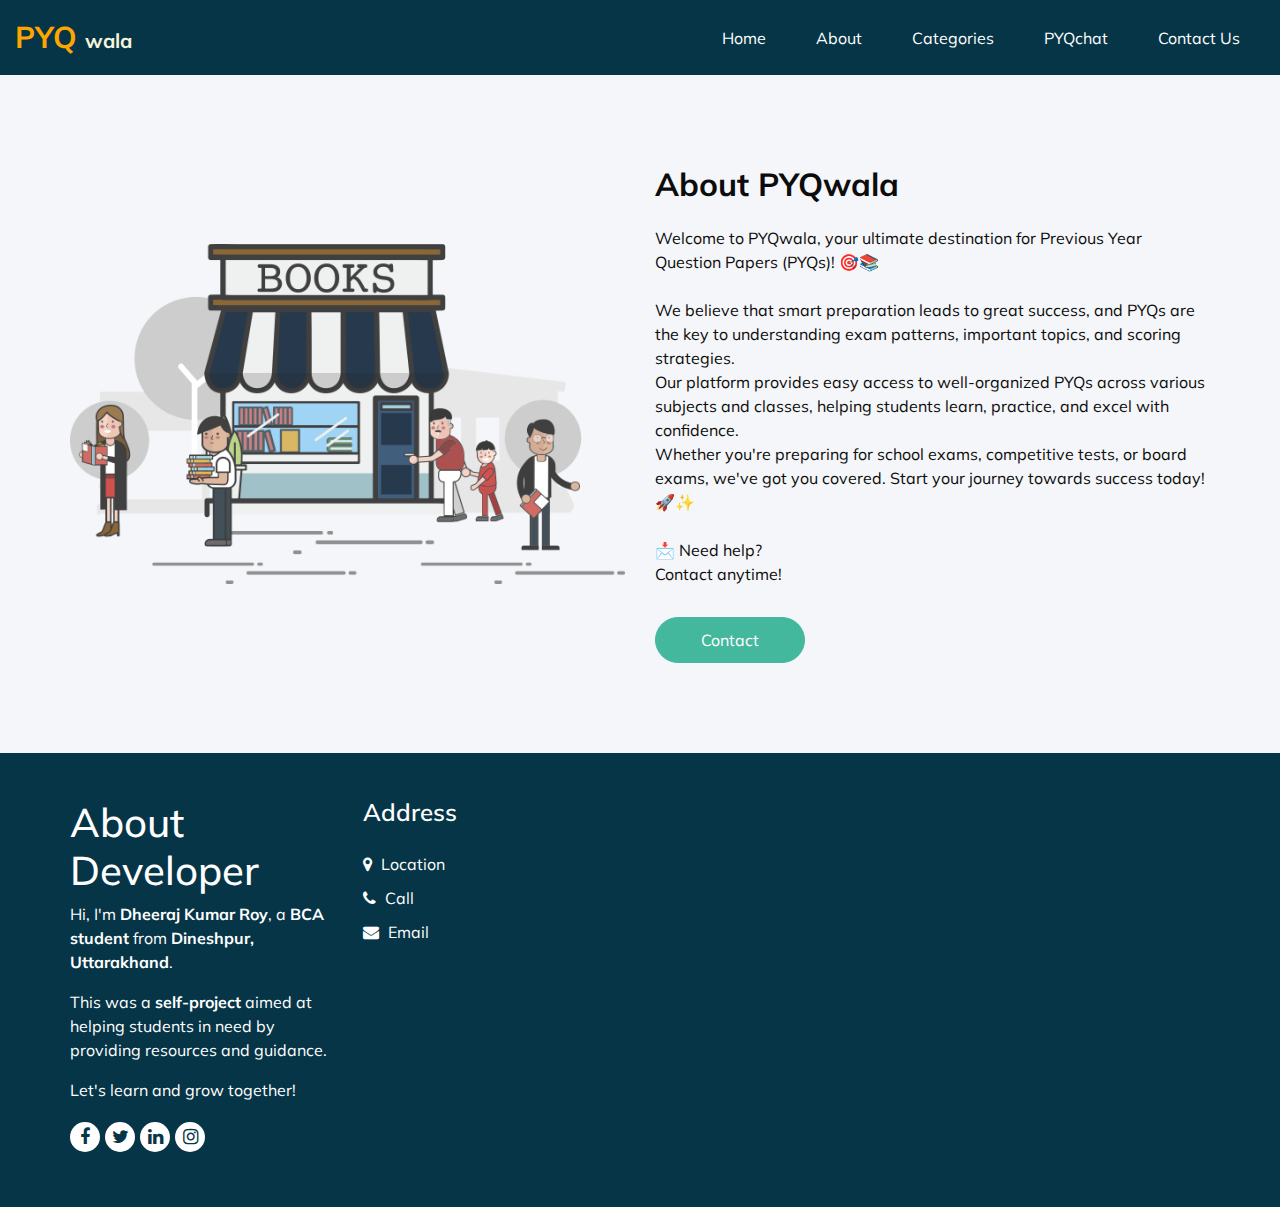
<file: about.html>
<head>
  <!-- Basic -->
  <meta charset="utf-8" />
  <meta http-equiv="X-UA-Compatible" content="IE=edge" />
  <!-- Mobile Metas -->
  <meta name="viewport" content="width=device-width, initial-scale=1, shrink-to-fit=no" />
  <!-- Site Metas -->
  <link rel="icon" href="images/favicon.png" type="image/gif" />
  <meta name="keywords" content="" />
  <meta name="description" content="" />
  <meta name="author" content="" />

  <title>PYQwala</title>

  <!-- bootstrap core css -->
  <link rel="stylesheet" type="text/css" href="css/bootstrap.css" />
  <!-- font awesome style -->
  <link href="css/font-awesome.min.css" rel="stylesheet" />

  <!-- Custom styles for this template -->
  <link href="css/style.css" rel="stylesheet" />
  <!-- responsive style -->
  <link href="css/responsive.css" rel="stylesheet" />

  <script>
    function chatRoom(){
            let userName = localStorage.getItem("username");
            if (userName){
                return window.location.href= "chat.html";
            }else{
                return window.location.href= "reg.html";
              }
    }
  </script>
</head>
  
<body class="sub_page">

  <div class="hero_area">
    <!-- header section strats -->
    <header class="header_section">
      <div class="container-fluid">
        <nav class="navbar navbar-expand-lg custom_nav-container ">
          <a class="navbar-brand" href="index.html">
            <span style="color: orange;font-size: 30px;">
              PYQ <span style="font-size: 20px; color:beige;">wala</span>
            </span>
          </a>

          <button class="navbar-toggler" type="button" data-toggle="collapse" data-target="#navbarSupportedContent" aria-controls="navbarSupportedContent" aria-expanded="false" aria-label="Toggle navigation">
            <span class=""> </span>
          </button>

          <div class="collapse navbar-collapse" id="navbarSupportedContent">
            <ul class="navbar-nav">
              <li class="nav-item">
                <a class="nav-link pl-lg-0" href="index.html">Home </a>
              </li>
              <li class="nav-item active">
                <a class="nav-link" href="about.html"> About <span class="sr-only">(current)</span> </a>
              </li>
              <li class="nav-item">
                <a class="nav-link" href="categories.html">Categories</a>
              </li>
              <li class="nav-item">
                <a class="nav-link" onclick="chatRoom()"> PYQchat </a>

              </li>
              <li class="nav-item">
                <a class="nav-link" href="contact.html">Contact Us</a>
              </li>
            </ul>
            <from class="search_form" hidden>
              <input type="text" class="form-control" placeholder="Search here...">
              <button class="" type="submit">
                <i class="fa fa-search" aria-hidden="true"></i>
              </button>
            </from>
          </div>
        </nav>
      </div>
    </header>
    <!-- end header section -->
  </div>

  <!-- about section -->

  <section class="about_section layout_padding">
    <div class="container ">
      <div class="row">
        <div class="col-md-6">
          <div class="img-box">
            <img src="images/about-img.png" alt="">
          </div>
        </div>
        <div class="col-md-6">
          <div class="detail-box">
            <div class="heading_container">
              <h2>
                About PYQwala
              </h2>
            </div>
            <p>
              Welcome to PYQwala, your ultimate destination for Previous Year Question Papers (PYQs)! 🎯📚<br><br>

We believe that smart preparation leads to great success, and PYQs are the key to understanding exam patterns, important topics, and scoring strategies. 
<br>
Our platform provides easy access to well-organized PYQs across various subjects and classes, helping students learn, practice, and excel with confidence. <br>

Whether you're preparing for school exams, competitive tests, or board exams, we've got you covered. Start your journey towards success today! 🚀✨ <br>
<br>
📩 Need help? <br> Contact anytime! <br>
            </p>
            <a href="contact.html">
              Contact
            </a>
          </div>
        </div>
      </div>
    </div>
  </section>

  <!-- end about section -->

  <!-- info section -->

  <!-- end contact section -->

  <!-- info section -->

  <section class="info_section layout_padding2">
    <div class="container">
      <div class="row">
        <div class="col-md-6 col-lg-3 info-col">
          <div class="info_detail">
            
            <h1>About Developer</h1>
    <p>Hi, I'm <strong>Dheeraj Kumar Roy</strong>, a <strong>BCA student</strong> from <strong>Dineshpur, Uttarakhand</strong>. </p>
    <p>This was a <strong>self-project</strong> aimed at helping students in need by providing resources and guidance. </p>
    <p>Let's learn and grow together!</p>
            <div class="info_social">
              <a href="">
                <i class="fa fa-facebook" aria-hidden="true"></i>
              </a>
              <a href="">
                <i class="fa fa-twitter" aria-hidden="true"></i>
              </a>
              <a href="">
                <i class="fa fa-linkedin" aria-hidden="true"></i>
              </a>
              <a href="">
                <i class="fa fa-instagram" aria-hidden="true"></i>
              </a>
            </div>
          </div>
        </div>
        <div class="col-md-6 col-lg-3 info-col">
          <div class="info_contact">
            <h4>
              Address
            </h4>
            <div class="contact_link_box">
              <a href="https://maps.app.goo.gl/sNg8NXh1vGgmurA38" target="_blank">
                <i class="fa fa-map-marker" aria-hidden="true"></i>
                <span>
                  Location
                </span>
              </a>
              <a href="tel:+01 1234567890">
                <i class="fa fa-phone" aria-hidden="true"></i>
                <span>
                  Call
                </span>
              </a>
              <a href="mailto:pyqwala.connect@gmail.com">
                <i class="fa fa-envelope" aria-hidden="true"></i>
                <span>
                  Email
                </span>
              </a>
            </div>
          </div>
        </div>
  
  <!-- end info section -->

  <!-- footer section -->
 
  <!-- footer section -->

  <!-- jQery -->
  <script src="js/jquery-3.4.1.min.js"></script>
  <!-- bootstrap js -->
  <script src="js/bootstrap.js"></script>
  <!-- custom js -->
  <script src="js/custom.js"></script>
  <!-- Google Map -->
  <!-- <script src="https://maps.googleapis.com/maps/api/js?key=AIzaSyCh39n5U-4IoWpsVGUHWdqB6puEkhRLdmI&callback=myMap"> -->
  </script>
  <!-- End Google Map -->
</body>
</html>
</file>
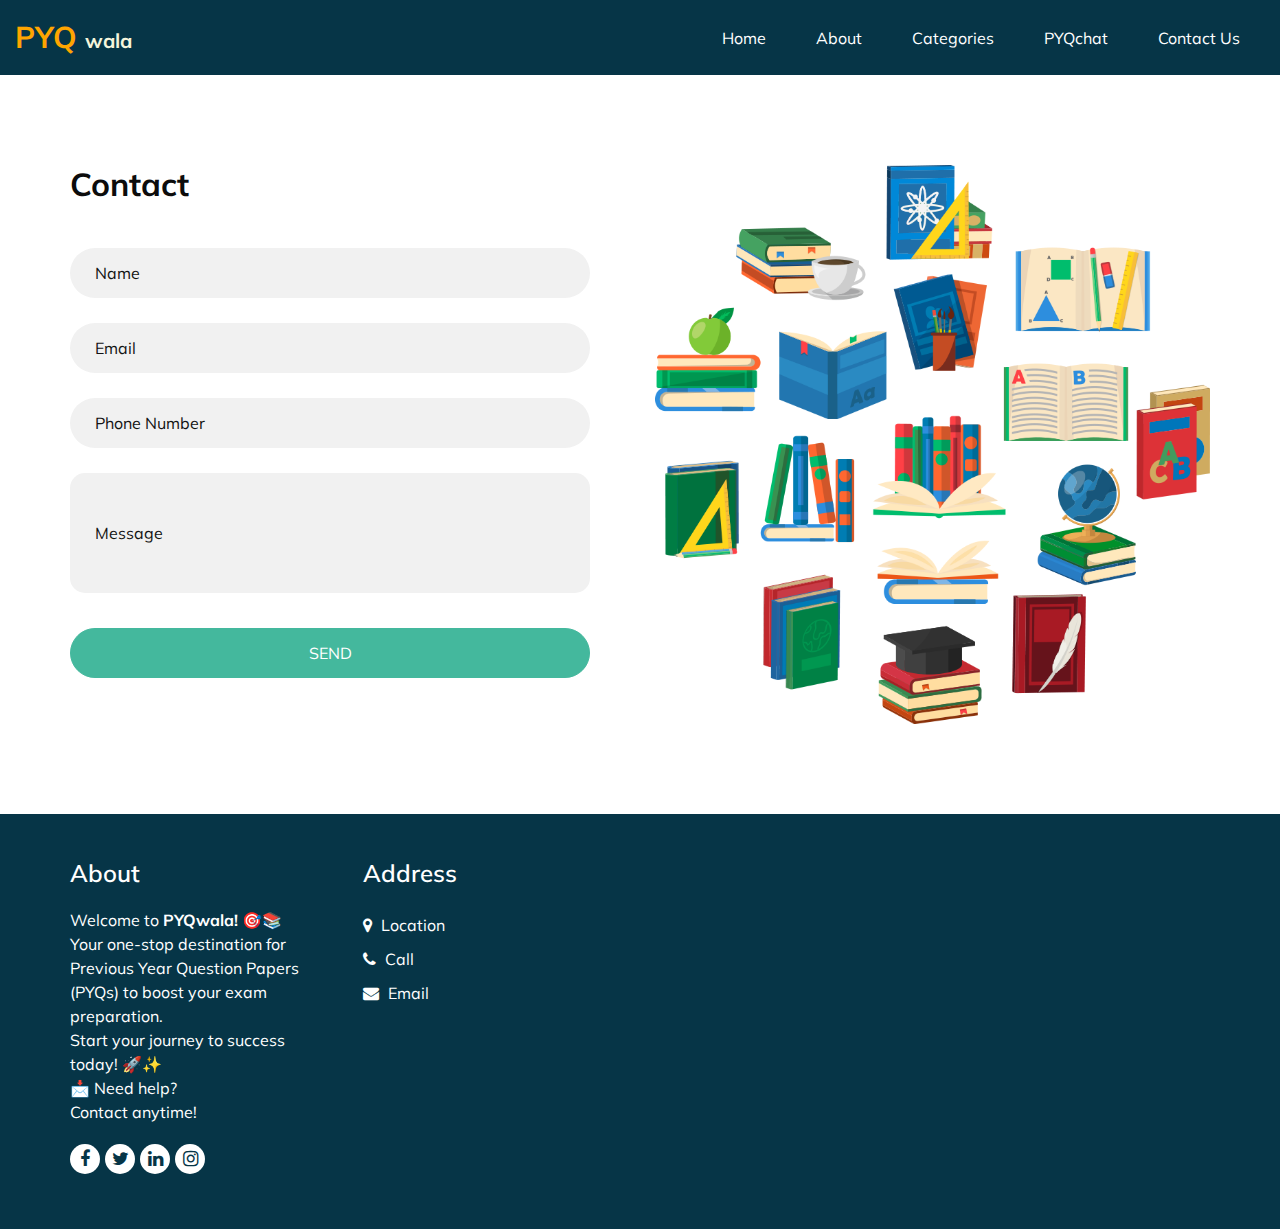
<file: contact.html>
<!DOCTYPE html>
<html>

<head>
  <!-- Basic -->
  <meta charset="utf-8" />
  <meta http-equiv="X-UA-Compatible" content="IE=edge" />
  <!-- Mobile Metas -->
  <meta name="viewport" content="width=device-width, initial-scale=1, shrink-to-fit=no" />
  <!-- Site Metas -->
  <link rel="icon" href="images/favicon.png" type="image/gif" />
  <meta name="keywords" content="" />
  <meta name="description" content="" />
  <meta name="author" content="" />

  <title>PYQwala</title>

  <!-- bootstrap core css -->
  <link rel="stylesheet" type="text/css" href="css/bootstrap.css" />
  <!-- font awesome style -->
  <link href="css/font-awesome.min.css" rel="stylesheet" />

  <!-- Custom styles for this template -->
  <link href="css/style.css" rel="stylesheet" />
  <!-- responsive style -->
  <link href="css/responsive.css" rel="stylesheet" />

  <script>
    function chatRoom(){
            let userName = localStorage.getItem("username");
            if (userName){
                return window.location.href= "chat.html";
            }else{
                return window.location.href= "reg.html";
              }
    }
  </script>
</head>

<body class="sub_page">

  <div class="hero_area">
    <!-- header section strats -->
    <header class="header_section">
      <div class="container-fluid">
        <nav class="navbar navbar-expand-lg custom_nav-container ">
          <a class="navbar-brand" href="index.html">
            <span style="color: orange;font-size: 30px;">
              PYQ <span style="font-size: 20px; color:beige;">wala</span>
            </span>
          </a>

          <button class="navbar-toggler" type="button" data-toggle="collapse" data-target="#navbarSupportedContent" aria-controls="navbarSupportedContent" aria-expanded="false" aria-label="Toggle navigation">
            <span class=""> </span>
          </button>

          <div class="collapse navbar-collapse" id="navbarSupportedContent">
            <ul class="navbar-nav">
              <li class="nav-item">
                <a class="nav-link pl-lg-0" href="index.html">Home </a>
              </li>
              <li class="nav-item">
                <a class="nav-link" href="about.html"> About</a>
              </li>
              <li class="nav-item">
                <a class="nav-link" href="categories.html">Categories</a>
              </li>
              <li class="nav-item">
                <a class="nav-link" onclick="chatRoom()"> PYQchat </a>

              </li>
              <li class="nav-item active">
                <a class="nav-link" href="contact.html">Contact Us <span class="sr-only">(current)</span> </a>
              </li>
            </ul>
            <from class="search_form" hidden>
              <input type="text" class="form-control" placeholder="Search here...">
              <button class="" type="submit">
                <i class="fa fa-search" aria-hidden="true"></i>
              </button>
            </from>
          </div>
        </nav>
      </div>
    </header>
    <!-- end header section -->
  </div>

  <!-- contact section -->

  <section class="contact_section layout_padding">
    <div class="container">
      <div class="row">
        <div class="col-md-6 ">
          <div class="heading_container ">
            <h2 class="">
              Contact
            </h2>
          </div>
          <form action="https://script.google.com/macros/s/AKfycbwKESrOqGbiwhrNg9Xta9LXqzAoaaFSbP6AhPEZEvxJrY1iTURudb6lgmyiIb2Gjejg/exec"
          method="post">
            <input id="url" type="text" hidden name="url">
            <div>
              <input name="name" type="text" placeholder="Name" required />
            </div>
            <div>
              <input name="email" type="email" placeholder="Email" required/>
            </div>
            <div>
              <input name="number" type="number" placeholder="Phone Number" required />
            </div>
            <div>
              <input name="msg" type="text" class="message-box" placeholder="Message" maxlength="150"/>
            </div>
            <div class="btn-box">
              <button onclick="sub()">
                SEND
              </button>
            </div>
          </form>
        </div>
        <div class="col-md-6">
          <div class="img-box">
            <img src="images/contact-img.png" alt="">
          </div>
        </div>
      </div>
    </div>
  </section>
<script>
  function sub(){
    document.getElementById("url").value=window.location.origin
    document.getElementsByTagName("form").submit();
  }
  
</script>
  <!-- end contact section -->

  <!-- info section -->

  <section class="info_section layout_padding2">
    <div class="container">
      <div class="row">
        <div class="col-md-6 col-lg-3 info-col">
          <div class="info_detail">
            <h4>
              About
            </h4>
            <p>
              Welcome to <strong> PYQwala!</strong> 🎯📚 <br>

                Your one-stop destination for Previous Year Question Papers (PYQs) to boost your exam preparation.
                <br>
                Start your journey to success today! 🚀✨
                <br>
                📩 Need help? <br> Contact anytime!
            </p>
            <div class="info_social">
              <a href="">
                <i class="fa fa-facebook" aria-hidden="true"></i>
              </a>
              <a href="">
                <i class="fa fa-twitter" aria-hidden="true"></i>
              </a>
              <a href="">
                <i class="fa fa-linkedin" aria-hidden="true"></i>
              </a>
              <a href="">
                <i class="fa fa-instagram" aria-hidden="true"></i>
              </a>
            </div>
          </div>
        </div>
        <div class="col-md-6 col-lg-3 info-col">
          <div class="info_contact">
            <h4>
              Address
            </h4>
            <div class="contact_link_box">
              <a href="https://maps.app.goo.gl/sNg8NXh1vGgmurA38" target="_blank">
                <i class="fa fa-map-marker" aria-hidden="true"></i>
                <span>
                  Location
                </span>
              </a>
              <a href="tel:+01 1234567890">
                <i class="fa fa-phone" aria-hidden="true"></i>
                <span>
                  Call
                </span>
              </a>
              <a href="mailto:pyqwala.connect@gmail.com">
                <i class="fa fa-envelope" aria-hidden="true"></i>
                <span>
                  Email
                </span>
              </a>
            </div>
          </div>
        </div>
  
  <!-- end info section -->

  <!-- footer section -->
 
  <!-- footer section -->

  <!-- jQery -->
  <script src="js/jquery-3.4.1.min.js"></script>
  <!-- bootstrap js -->
  <script src="js/bootstrap.js"></script>
  <!-- custom js -->
  <script src="js/custom.js"></script>
  <!-- Google Map -->
  <!-- <script src="https://maps.googleapis.com/maps/api/js?key=AIzaSyCh39n5U-4IoWpsVGUHWdqB6puEkhRLdmI&callback=myMap"> -->
  </script>
  <!-- End Google Map -->
</body>
</html>
</file>
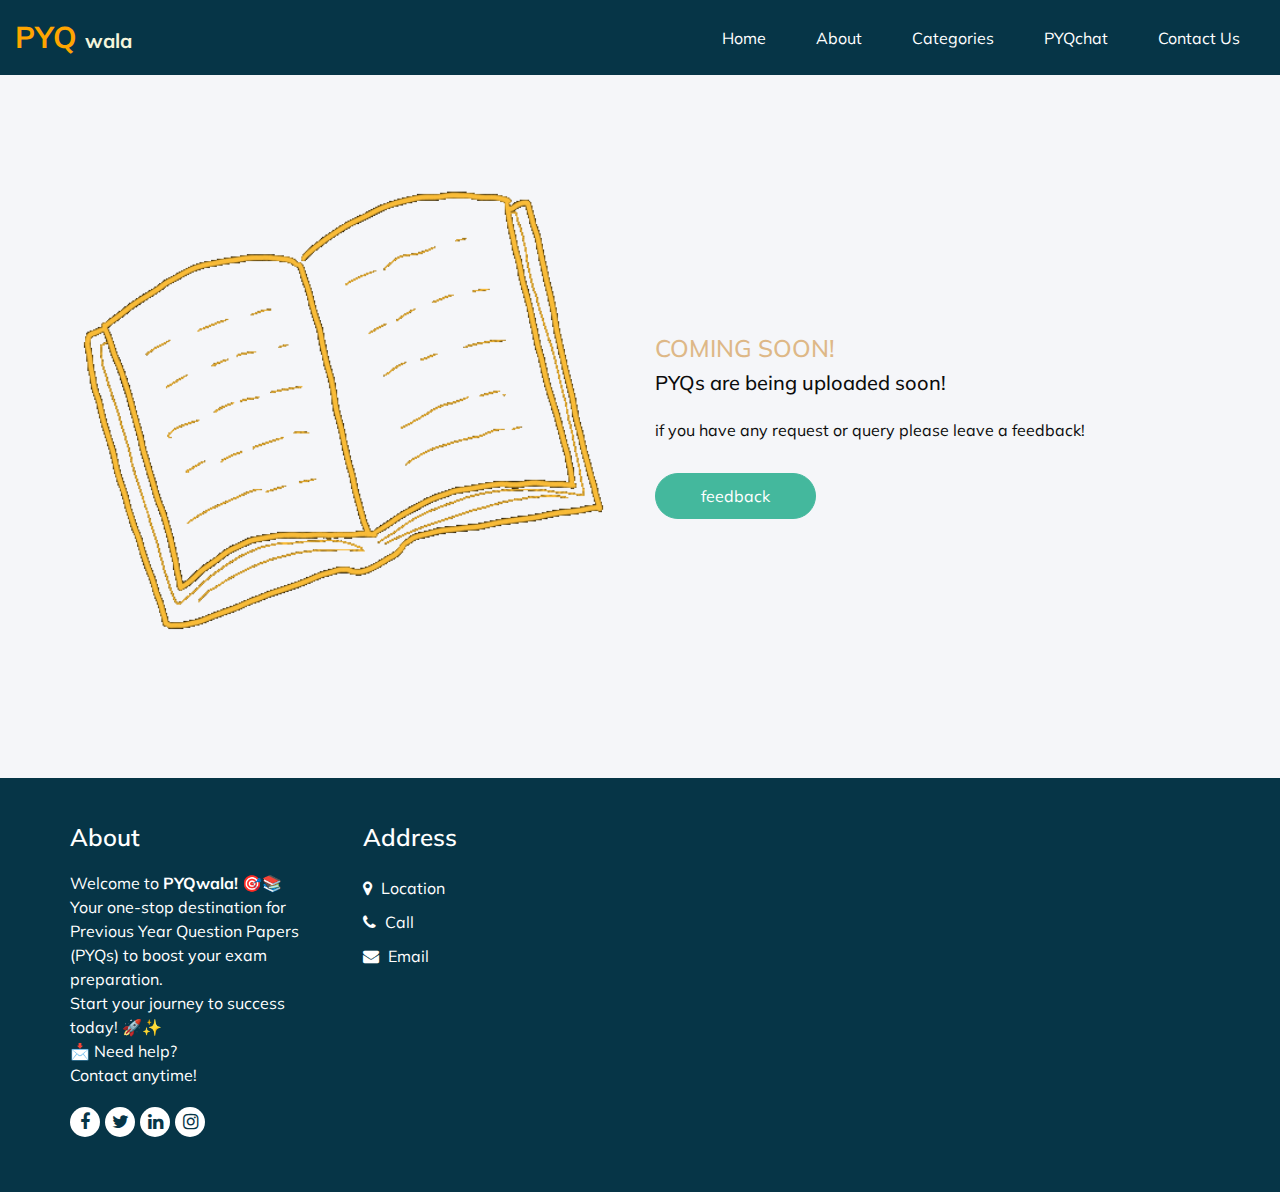
<file: notice.html>
<!DOCTYPE html>
<html>

<head>
  <!-- Basic -->
  <meta charset="utf-8" />
  <meta http-equiv="X-UA-Compatible" content="IE=edge" />
  <!-- Mobile Metas -->
  <meta name="viewport" content="width=device-width, initial-scale=1, shrink-to-fit=no" />
  <!-- Site Metas -->
  <link rel="icon" href="images/favicon.png" type="image/gif" />
  <meta name="keywords" content="" />
  <meta name="description" content="" />
  <meta name="author" content="" />

  <title>PYQwala</title>

  <!-- bootstrap core css -->
  <link rel="stylesheet" type="text/css" href="css/bootstrap.css" />
  <!-- font awesome style -->
  <link href="css/font-awesome.min.css" rel="stylesheet" />

  <!-- Custom styles for this template -->
  <link href="css/style.css" rel="stylesheet" />
  <!-- responsive style -->
  <link href="css/responsive.css" rel="stylesheet" />
  
  <script>
    function chatRoom(){
            let userName = localStorage.getItem("username");
            if (userName){
                return window.location.href= "chat.html";
            }else{
                return window.location.href= "reg.html";
              }
    }
  </script>

</head>

<body class="sub_page">

  <div class="hero_area">
    <!-- header section strats -->
    <header class="header_section">
      <div class="container-fluid">
        <nav class="navbar navbar-expand-lg custom_nav-container ">
          <a class="navbar-brand" href="index.html">
            <span style="color: orange;font-size: 30px;">
              PYQ <span style="font-size: 20px; color:beige;">wala</span>
            </span>
          </a>

          <button class="navbar-toggler" type="button" data-toggle="collapse" data-target="#navbarSupportedContent" aria-controls="navbarSupportedContent" aria-expanded="false" aria-label="Toggle navigation">
            <span class=""> </span>
          </button>

          <div class="collapse navbar-collapse" id="navbarSupportedContent">
            <ul class="navbar-nav">
              <li class="nav-item">
                <a class="nav-link pl-lg-0" href="index.html">Home </a>
              </li>
              <li class="nav-item active">
                <a class="nav-link" href="about.html"> About <span class="sr-only">(current)</span> </a>
              </li>
              <li class="nav-item">
                <a class="nav-link" href="categories.html">Categories</a>
              </li>
              <li class="nav-item">
                <a class="nav-link" onclick="chatRoom()"> PYQchat </a>

              </li>
              <li class="nav-item">
                <a class="nav-link" href="contact.html">Contact Us</a>
              </li>
            </ul>
            <from class="search_form" hidden>
              <input type="text" class="form-control" placeholder="Search here...">
              <button class="" type="submit">
                <i class="fa fa-search" aria-hidden="true"></i>
              </button>
            </from>
          </div>
        </nav>
      </div>
    </header>
    <!-- end header section -->
  </div>

  <!-- about section -->

  <section class="about_section layout_padding">
    <div class="container ">
      <div class="row">
        <div class="col-md-6">
          <div class="img-box">
            <img src="images/bk.gif" alt="">
          </div>
        </div>
        <div class="col-md-6">
          <h4 id="notice" style="color: burlywood;">COMING SOON!</h4>
          <div class="detail-box">
            <div class="heading_container">
              <h5 id="desc">
                PYQs are being uploaded soon!
              </h5>
            </div>
            <p >
              if you have any request or query please leave a feedback!
            </p>
            <a href="contact.html">
              feedback
            </a>
          </div>
        </div>
      </div>
    </div>
  </section>

  <script>
    const params = new URLSearchParams(window.location.search);
    const year = params.get('year');
    const std = params.get('class');
    if(year==2021){
      document.getElementById("notice").innerText = 'Lockdown Year!';
      document.getElementById("desc").innerText = `All the other PYQs are updated for ${std}`;
    }
  </script>

  <!-- end about section -->

  <!-- info section -->

  <section class="info_section layout_padding2">
    <div class="container">
      <div class="row">
        <div class="col-md-6 col-lg-3 info-col">
          <div class="info_detail">
            <h4>
              About
            </h4>
            <p>
              Welcome to <strong> PYQwala!</strong> 🎯📚 <br>

                Your one-stop destination for Previous Year Question Papers (PYQs) to boost your exam preparation.
                <br>
                Start your journey to success today! 🚀✨
                <br>
                📩 Need help? <br> Contact anytime!
            </p>
            <div class="info_social">
              <a href="">
                <i class="fa fa-facebook" aria-hidden="true"></i>
              </a>
              <a href="">
                <i class="fa fa-twitter" aria-hidden="true"></i>
              </a>
              <a href="">
                <i class="fa fa-linkedin" aria-hidden="true"></i>
              </a>
              <a href="">
                <i class="fa fa-instagram" aria-hidden="true"></i>
              </a>
            </div>
          </div>
        </div>
        <div class="col-md-6 col-lg-3 info-col">
          <div class="info_contact">
            <h4>
              Address
            </h4>
            <div class="contact_link_box">
              <a href="https://maps.app.goo.gl/sNg8NXh1vGgmurA38" target="_blank">
                <i class="fa fa-map-marker" aria-hidden="true"></i>
                <span>
                  Location
                </span>
              </a>
              <a href="tel:+01 1234567890">
                <i class="fa fa-phone" aria-hidden="true"></i>
                <span>
                  Call
                </span>
              </a>
              <a href="mailto:pyqwala.connect@gmail.com">
                <i class="fa fa-envelope" aria-hidden="true"></i>
                <span>
                  Email
                </span>
              </a>
            </div>
          </div>
        </div>
  
  <!-- end info section -->

  <!-- footer section -->
 
  <!-- footer section -->

  <!-- jQery -->
  <script src="js/jquery-3.4.1.min.js"></script>
  <!-- bootstrap js -->
  <script src="js/bootstrap.js"></script>
  <!-- custom js -->
  <script src="js/custom.js"></script>
  <!-- Google Map -->
  <!-- <script src="https://maps.googleapis.com/maps/api/js?key=AIzaSyCh39n5U-4IoWpsVGUHWdqB6puEkhRLdmI&callback=myMap"> -->
  </script>
  <!-- End Google Map -->
</body>
</html>
</file>
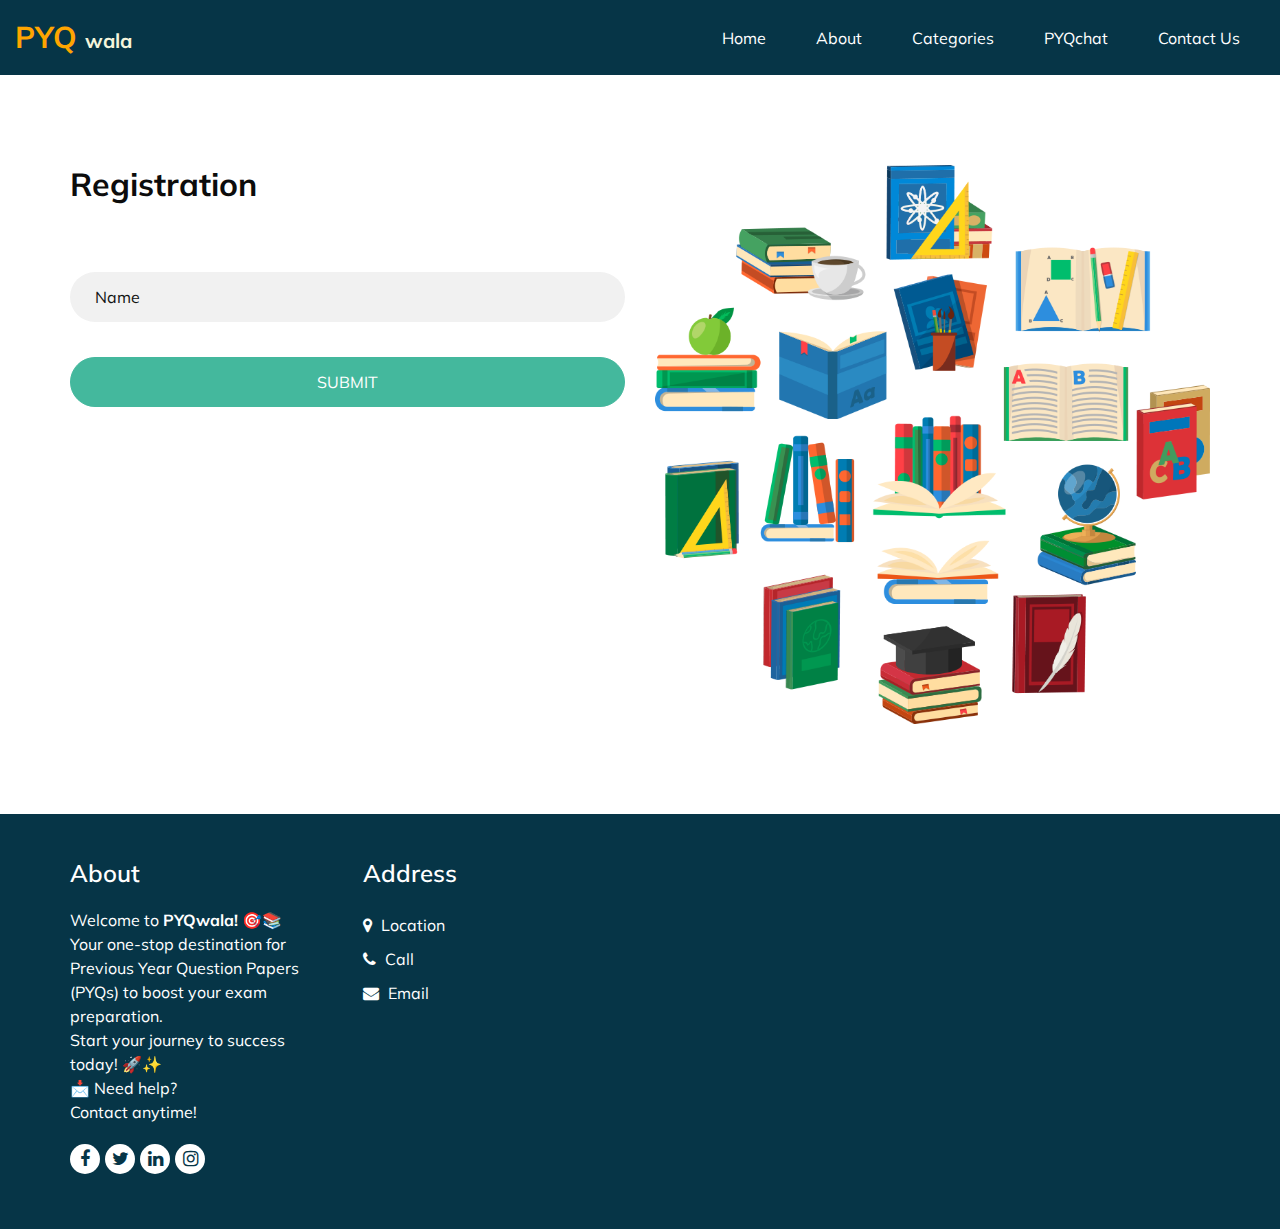
<file: reg.html>
<!DOCTYPE html>
<html>

<head>
  <!-- Basic -->
  <meta charset="utf-8" />
  <meta http-equiv="X-UA-Compatible" content="IE=edge" />
  <!-- Mobile Metas -->
  <meta name="viewport" content="width=device-width, initial-scale=1, shrink-to-fit=no" />
  <!-- Site Metas -->
  <link rel="icon" href="images/favicon.png" type="image/gif" />
  <meta name="keywords" content="" />
  <meta name="description" content="" />
  <meta name="author" content="" />

  <title>PYQwala</title>

  <!-- bootstrap core css -->
  <link rel="stylesheet" type="text/css" href="css/bootstrap.css" />
  <!-- font awesome style -->
  <link href="css/font-awesome.min.css" rel="stylesheet" />

  <!-- Custom styles for this template -->
  <link href="css/style.css" rel="stylesheet" />
  <!-- responsive style -->
  <link href="css/responsive.css" rel="stylesheet" />

  <script>
    function chatRoom(){
            let userName = localStorage.getItem("username");
            if (userName){
                return window.location.href= "chat.html";
            }else{
                return window.location.href= "reg.html";
              }
    }
  </script>
</head>

<body class="sub_page">

  <div class="hero_area">
    <!-- header section strats -->
    <header class="header_section">
      <div class="container-fluid">
        <nav class="navbar navbar-expand-lg custom_nav-container ">
          <a class="navbar-brand" href="index.html">
            <span style="color: orange;font-size: 30px;">
              PYQ <span style="font-size: 20px; color:beige;">wala</span>
            </span>
          </a>

          <button class="navbar-toggler" type="button" data-toggle="collapse" data-target="#navbarSupportedContent" aria-controls="navbarSupportedContent" aria-expanded="false" aria-label="Toggle navigation">
            <span class=""> </span>
          </button>

          <div class="collapse navbar-collapse" id="navbarSupportedContent">
            <ul class="navbar-nav">
              <li class="nav-item">
                <a class="nav-link pl-lg-0" href="index.html">Home </a>
              </li>
              <li class="nav-item">
                <a class="nav-link" href="about.html"> About</a>
              </li>
              <li class="nav-item">
                <a class="nav-link" href="categories.html">Categories</a>
              </li>
              <li class="nav-item">
                <a class="nav-link" onclick="chatRoom()"> PYQchat </a>

              </li>
              <li class="nav-item active">
                <a class="nav-link" href="contact.html">Contact Us <span class="sr-only">(current)</span> </a>
              </li>
            </ul>
            <from class="search_form" hidden>
              <input type="text" class="form-control" placeholder="Search here...">
              <button class="" type="submit">
                <i class="fa fa-search" aria-hidden="true"></i>
              </button>
            </from>
          </div>
        </nav>
      </div>
    </header>
    <!-- end header section -->
  </div>

  <!-- contact section -->

  <section class="contact_section layout_padding">
    <div class="container">
      <div class="row">
        <div class="col-md-6 ">
          <div class="heading_container " >
            <h2 class="">
              Registration
            </h2>
          </div>

            <div>
              <label id="lab" for="" style="margin-left: 30px;color: black;"></label>
              <input id="username" name="name" type="text" placeholder="Name" oninput="remLab()" required />
            </div>
            <div class="btn-box">
              <button onclick="sub()">
                SUBMIT
              </button>
            </div>

        </div>
        <div class="col-md-6">
          <div class="img-box">
            <img src="images/contact-img.png" alt="">
          </div>
        </div>
      </div>
    </div>
  </section>
<script>
  function getRandomInt(min, max) {
    min = Math.ceil(min);   // Round up to nearest whole number
    max = Math.floor(max);  // Round down to nearest whole number
    return Math.floor(Math.random() * (max - min + 1)) + min;
}

  let label = document.getElementById("lab");
  const uuid = "" + getRandomInt(100,1000) +getRandomInt(100,1000)+getRandomInt(100,1000);
  
  function sub(){
    let userName = document.getElementById("username").value;
    if (userName!==""){
      const ava = getRandomInt(0,32);
      localStorage.setItem("uuid",uuid);
      localStorage.setItem("username",userName);
      localStorage.setItem("avatar",ava);
      window.location.href="chat.html";
    }else{
      label.innerText="Enter Your Name!";
    }
  }
  const userInput = document.getElementById("username");
  function remLab(){
    if(userInput.value!==""){
      label.innerText=''
    }else{
      label.innerText="Enter Your Name!"
    }
  }
  
  
</script>
  <!-- end contact section -->

  <!-- info section -->

  <section class="info_section layout_padding2">
    <div class="container">
      <div class="row">
        <div class="col-md-6 col-lg-3 info-col">
          <div class="info_detail">
            <h4>
              About
            </h4>
            <p>
              Welcome to <strong> PYQwala!</strong> 🎯📚 <br>

                Your one-stop destination for Previous Year Question Papers (PYQs) to boost your exam preparation.
                <br>
                Start your journey to success today! 🚀✨
                <br>
                📩 Need help?<br> Contact anytime!
            </p>
            <div class="info_social">
              <a href="">
                <i class="fa fa-facebook" aria-hidden="true"></i>
              </a>
              <a href="">
                <i class="fa fa-twitter" aria-hidden="true"></i>
              </a>
              <a href="">
                <i class="fa fa-linkedin" aria-hidden="true"></i>
              </a>
              <a href="">
                <i class="fa fa-instagram" aria-hidden="true"></i>
              </a>
            </div>
          </div>
        </div>
        <div class="col-md-6 col-lg-3 info-col">
          <div class="info_contact">
            <h4>
              Address
            </h4>
            <div class="contact_link_box">
              <a href="https://maps.app.goo.gl/sNg8NXh1vGgmurA38" target="_blank">
                <i class="fa fa-map-marker" aria-hidden="true"></i>
                <span>
                  Location
                </span>
              </a>
              <a href="tel:+01 1234567890">
                <i class="fa fa-phone" aria-hidden="true"></i>
                <span>
                  Call
                </span>
              </a>
              <a href="mailto:pyqwala.connect@gmail.com">
                <i class="fa fa-envelope" aria-hidden="true"></i>
                <span>
                  Email
                </span>
              </a>
            </div>
          </div>
        </div>
  
  <!-- end info section -->

  <!-- footer section -->
 
  <!-- footer section -->

  <!-- jQery -->
  <script src="js/jquery-3.4.1.min.js"></script>
  <!-- bootstrap js -->
  <script src="js/bootstrap.js"></script>
  <!-- custom js -->
  <script src="js/custom.js"></script>
  <!-- Google Map -->
  <!-- <script src="https://maps.googleapis.com/maps/api/js?key=AIzaSyCh39n5U-4IoWpsVGUHWdqB6puEkhRLdmI&callback=myMap"> -->
  </script>
  <!-- End Google Map -->
</body>
</html>
</file>
<file: css/style.css>
@import url("https://fonts.googleapis.com/css2?family=Mulish:wght@400;500;600;700&display=swap");
body {
  font-family: 'Mulish', sans-serif;
  color: #0c0c0c;
  background-color: #ffffff;
  overflow-x: hidden;
}

.layout_padding {
  padding: 90px 0;
}

.layout_padding2 {
  padding: 75px 0;
}

.layout_padding2-top {
  padding-top: 75px;
}

.layout_padding2-bottom {
  padding-bottom: 75px;
}

.layout_padding-top {
  padding-top: 90px;
}

.layout_padding-bottom {
  padding-bottom: 90px;
}

.heading_container {
  display: -webkit-box;
  display: -ms-flexbox;
  display: flex;
  -webkit-box-orient: vertical;
  -webkit-box-direction: normal;
      -ms-flex-direction: column;
          flex-direction: column;
  -webkit-box-align: start;
      -ms-flex-align: start;
          align-items: flex-start;
}

.heading_container h2 {
  position: relative;
  font-weight: bold;
}

.heading_container h2 span {
  color: #44b89d;
}

.heading_container.heading_center {
  -webkit-box-align: center;
      -ms-flex-align: center;
          align-items: center;
  text-align: center;
}

a,
a:hover,
a:focus {
  text-decoration: none;
}

a:hover,
a:focus {
  color: initial;
}

.btn,
.btn:focus {
  outline: none !important;
  -webkit-box-shadow: none;
          box-shadow: none;
}

/*header section*/
.hero_area {
  position: relative;
  min-height: 100vh;
  display: -webkit-box;
  display: -ms-flexbox;
  display: flex;
  -webkit-box-orient: vertical;
  -webkit-box-direction: normal;
      -ms-flex-direction: column;
          flex-direction: column;
}

.sub_page .hero_area {
  min-height: auto;
}

.header_section {
  background-color: #063547;
  padding: 15px 0;
}

.top_nav_container {
  display: -webkit-box;
  display: -ms-flexbox;
  display: flex;
  -webkit-box-pack: justify;
      -ms-flex-pack: justify;
          justify-content: space-between;
  -webkit-box-align: center;
      -ms-flex-align: center;
          align-items: center;
}

.search_form {
  display: -webkit-box;
  display: -ms-flexbox;
  display: flex;
  margin: 0;
  position: relative;
}

.search_form .form-control {
  border-radius: 45px;
  height: 40px;
  min-width: unset;
  border: none;
}

.search_form button {
  position: absolute;
  top: 3px;
  right: 3px;
  width: 35px;
  height: 35px;
  padding: 0;
  border: none;
  outline: none;
  color: #ffffff;
  background-color: #44b89d;
  border-radius: 100%;
}

.navbar-brand {
  padding: 0;
  margin: 0;
  color: #000000;
  font-size: 24px;
  font-weight: bold;
}

.navbar-brand span {
  color: #ffffff;
}

.custom_nav-container {
  padding: 0;
}

.custom_nav-container .navbar-nav {
  margin-left: auto;
}

.custom_nav-container .navbar-nav .nav-item .nav-link {
  padding: 10px 25px;
  color: #ffffff;
  text-align: center;
}

.custom_nav-container .navbar-toggler {
  outline: none;
}

.custom_nav-container .navbar-toggler {
  padding: 0;
  width: 37px;
  height: 42px;
  -webkit-transition: all 0.3s;
  transition: all 0.3s;
}

.custom_nav-container .navbar-toggler span {
  display: block;
  width: 35px;
  height: 4px;
  background-color: #ffffff;
  margin: 7px 0;
  -webkit-transition: all 0.3s;
  transition: all 0.3s;
  position: relative;
  border-radius: 5px;
  transition: all 0.3s;
}

.custom_nav-container .navbar-toggler span::before, .custom_nav-container .navbar-toggler span::after {
  content: "";
  position: absolute;
  left: 0;
  height: 100%;
  width: 100%;
  background-color: #ffffff;
  top: -10px;
  border-radius: 5px;
  -webkit-transition: all 0.3s;
  transition: all 0.3s;
}

.custom_nav-container .navbar-toggler span::after {
  top: 10px;
}

.custom_nav-container .navbar-toggler[aria-expanded="true"] {
  -webkit-transform: rotate(360deg);
          transform: rotate(360deg);
}

.custom_nav-container .navbar-toggler[aria-expanded="true"] span {
  -webkit-transform: rotate(45deg);
          transform: rotate(45deg);
}

.custom_nav-container .navbar-toggler[aria-expanded="true"] span::before, .custom_nav-container .navbar-toggler[aria-expanded="true"] span::after {
  -webkit-transform: rotate(90deg);
          transform: rotate(90deg);
  top: 0;
}

/*end header section*/
/* slider section */
.slider_section {
  -webkit-box-flex: 1;
      -ms-flex: 1;
          flex: 1;
  display: -webkit-box;
  display: -ms-flexbox;
  display: flex;
  -webkit-box-align: center;
      -ms-flex-align: center;
          align-items: center;
  padding: 75px 0;
  background-color: #f5f6f9;
  position: relative;
}

.slider_section .row {
  -webkit-box-align: center;
      -ms-flex-align: center;
          align-items: center;
}

.slider_section #customCarousel1 {
  width: 100%;
  position: unset;
}

.slider_section .detail-box h5 {
  color: #44b89d;
}

.slider_section .detail-box h1 {
  font-weight: bold;
  margin-bottom: 25px;
  line-height: 58px;
  font-size: 3rem;
}

.slider_section .detail-box a {
  display: inline-block;
  padding: 10px 45px;
  background-color: #44b89d;
  color: #ffffff;
  border-radius: 45px;
  border: 1px solid #44b89d;
  -webkit-transition: all 0.3s;
  transition: all 0.3s;
  margin-top: 15px;
}

.slider_section .detail-box a:hover {
  background-color: transparent;
  color: #44b89d;
}

.slider_section .img-box img {
  width: 100%;
}

.slider_section .carousel_btn_box {
  position: absolute;
  bottom: 0;
  left: 15px;
  display: -webkit-box;
  display: -ms-flexbox;
  display: flex;
  -webkit-box-pack: justify;
      -ms-flex-pack: justify;
          justify-content: space-between;
  width: 105px;
  height: 50px;
  -webkit-transform: translateY(50%);
          transform: translateY(50%);
  z-index: 3;
}

.slider_section .carousel_btn_box .carousel-control-prev,
.slider_section .carousel_btn_box .carousel-control-next {
  position: unset;
  width: 50px;
  height: 50px;
  background-color: #063547;
  opacity: 1;
  -webkit-transition: all 0.2s;
  transition: all 0.2s;
  font-size: 18px;
  border-radius: 100%;
}

.slider_section .carousel_btn_box .carousel-control-prev img,
.slider_section .carousel_btn_box .carousel-control-next img {
  width: 10px;
}

.slider_section .carousel_btn_box .carousel-control-prev:hover,
.slider_section .carousel_btn_box .carousel-control-next:hover {
  background-color: #44b89d;
}

.catagory_section {
  position: relative;
}

.catagory_section .box {
  display: -webkit-box;
  display: -ms-flexbox;
  display: flex;
  -webkit-box-orient: vertical;
  -webkit-box-direction: normal;
      -ms-flex-direction: column;
          flex-direction: column;
  -webkit-box-align: center;
      -ms-flex-align: center;
          align-items: center;
  text-align: center;
  margin-top: 45px;
  background-color: #ffffff;
  -webkit-transition: all .2s;
  transition: all .2s;
}

.catagory_section .box .img-box {
  width: 110px;
  min-width: 110px;
  height: 110px;
  margin-bottom: 15px;
  position: relative;
  display: -webkit-box;
  display: -ms-flexbox;
  display: flex;
  -webkit-box-pack: center;
      -ms-flex-pack: center;
          justify-content: center;
  -webkit-box-align: center;
      -ms-flex-align: center;
          align-items: center;
  background: #f1f2f3;
  border-radius: 100%;
}

.catagory_section .box .img-box img {
  width: 55px;
}

.catagory_section .box .detail-box h5 {
  font-weight: bold;
}

.catagory_section .box .detail-box p {
  margin: 0;
}

.catagory_section .box .detail-box a {
  color: #44b89d;
}

.catagory_section .box .detail-box a:hover {
  color: #44b89d;
}

.catagory_section .box:hover {
  border-color: #44b89d;
}

.catagory_section .btn-box {
  display: -webkit-box;
  display: -ms-flexbox;
  display: flex;
  -webkit-box-pack: center;
      -ms-flex-pack: center;
          justify-content: center;
  margin-top: 45px;
}

.catagory_section .btn-box a {
  display: inline-block;
  padding: 10px 45px;
  background-color: #44b89d;
  color: #ffffff;
  border-radius: 5px;
  border: 1px solid #44b89d;
  -webkit-transition: all 0.3s;
  transition: all 0.3s;
}

.catagory_section .btn-box a:hover {
  background-color: transparent;
  color: #44b89d;
}

.about_section {
  position: relative;
  background-color: #f5f6f9;
}

.about_section .row {
  -webkit-box-align: center;
      -ms-flex-align: center;
          align-items: center;
          
}

.about_section .img-box img {
  width: 100%;
}

.about_section .detail-box p {
  margin-top: 15px;
}

.about_section .detail-box a {
  display: inline-block;
  padding: 10px 45px;
  background-color: #44b89d;
  color: #ffffff;
  border-radius: 45px;
  border: 1px solid #44b89d;
  -webkit-transition: all 0.3s;
  transition: all 0.3s;
  margin-top: 15px;
}

.about_section .detail-box a:hover {
  background-color: transparent;
  color: #44b89d;
}

.client_section .client_container {
  display: -webkit-box;
  display: -ms-flexbox;
  display: flex;
  -webkit-box-orient: vertical;
  -webkit-box-direction: normal;
      -ms-flex-direction: column;
          flex-direction: column;
  margin: auto;
  margin-top: 45px;
}

.client_section .client_container .client_id {
  display: -webkit-box;
  display: -ms-flexbox;
  display: flex;
  -webkit-box-align: center;
      -ms-flex-align: center;
          align-items: center;
}

.client_section .client_container .client_id h5 {
  color: #1d1b28;
  font-weight: 600;
  margin-bottom: 5px;
}

.client_section .client_container .client_id h6 {
  margin-bottom: 0;
}

.client_section .client_container .img-box {
  width: 125px;
  margin-right: 15px;
}

.client_section .client_container .img-box img {
  width: 100%;
  border-radius: 100%;
}

.client_section .client_container .detail-box {
  -webkit-box-shadow: 0 0 5px 0 rgba(0, 0, 0, 0.2);
          box-shadow: 0 0 5px 0 rgba(0, 0, 0, 0.2);
  padding: 25px;
  margin-bottom: 25px;
  border-radius: 25px;
  background: #063547;
  color: #ffffff;
}

.client_section .client_container .detail-box span {
  margin-top: 25px;
  color: #44b89d;
  font-size: 28px;
}

.blog_section {
  background-color: #f5f6f9;
}

.blog_section .box {
  margin-top: 55px;
  -webkit-box-shadow: 0 0 5px 0 rgba(0, 0, 0, 0.15);
          box-shadow: 0 0 5px 0 rgba(0, 0, 0, 0.15);
}

.blog_section .box .img-box {
  position: relative;
}

.blog_section .box .img-box .blog_date {
  position: absolute;
  left: 25px;
  bottom: 0;
  padding: 10px 25px;
  font-size: 18px;
  background-color: #063547;
  margin: 0;
  display: -webkit-box;
  display: -ms-flexbox;
  display: flex;
  -webkit-box-pack: center;
      -ms-flex-pack: center;
          justify-content: center;
  -webkit-box-align: center;
      -ms-flex-align: center;
          align-items: center;
  text-align: center;
  border: 3px solid #ffffff;
  color: #ffffff;
  border-radius: 45px;
  -webkit-transform: translateY(50%);
          transform: translateY(50%);
}

.blog_section .box .img-box img {
  width: 100%;
}

.blog_section .box .detail-box {
  padding: 45px 25px 25px 25px;
  background: #ffffff;
}

.blog_section .box .detail-box h5 {
  font-weight: bold;
}

.blog_section .box .detail-box p {
  font-size: 15px;
}

.blog_section .box .detail-box a {
  color: #44b89d;
}

.contact_section h2 {
  margin-bottom: 45px;
}

.contact_section form {
  padding-right: 35px;
}

.contact_section input {
  width: 100%;
  border: 0;
  height: 50px;
  border-radius: 25px;
  margin-bottom: 25px;
  padding-left: 25px;
  outline: none;
  color: #101010;
  background: #f1f1f1;
}

.contact_section input::-webkit-input-placeholder {
  color: #131313;
}

.contact_section input:-ms-input-placeholder {
  color: #131313;
}

.contact_section input::-ms-input-placeholder {
  color: #131313;
}

.contact_section input::placeholder {
  color: #131313;
}

.contact_section input.message-box {
  height: 120px;
  border-radius: 15px;
}

.contact_section .btn-box {
  display: -webkit-box;
  display: -ms-flexbox;
  display: flex;
  margin-top: 10px;
}

.contact_section button {
  display: inline-block;
  padding: 12px 45px;
  background-color: #44b89d;
  color: #ffffff;
  border-radius: 45px;
  border: 1px solid #44b89d;
  -webkit-transition: all 0.3s;
  transition: all 0.3s;
  width: 100%;
}

.contact_section button:hover {
  background-color: transparent;
  color: #44b89d;
}

.contact_section .img-box img {
  width: 100%;
}

.info_section {
  background-color: #063547;
  color: #ffffff;
  padding: 45px 0 15px 0;
}

.info_section h4 {
  font-weight: 600;
  margin-bottom: 20px;
}

.info_section .info-col {
  margin-bottom: 30px;
}

.info_section .info_contact .contact_link_box {
  display: -webkit-box;
  display: -ms-flexbox;
  display: flex;
  -webkit-box-orient: vertical;
  -webkit-box-direction: normal;
      -ms-flex-direction: column;
          flex-direction: column;
}

.info_section .info_contact .contact_link_box a {
  margin: 5px 0;
  color: #ffffff;
}

.info_section .info_contact .contact_link_box a i {
  margin-right: 5px;
}

.info_section .info_contact .contact_link_box a:hover {
  color: #44b89d;
}

.info_section .info_social {
  display: -webkit-box;
  display: -ms-flexbox;
  display: flex;
  margin-top: 20px;
  margin-bottom: 10px;
}

.info_section .info_social a {
  display: -webkit-box;
  display: -ms-flexbox;
  display: flex;
  -webkit-box-pack: center;
      -ms-flex-pack: center;
          justify-content: center;
  -webkit-box-align: center;
      -ms-flex-align: center;
          align-items: center;
  color: #063547;
  width: 30px;
  height: 30px;
  border-radius: 100%;
  background-color: #ffffff;
  border-radius: 100%;
  margin-right: 5px;
  font-size: 18px;
}

.info_section .info_social a:hover {
  color: #44b89d;
}

.info_section form input {
  border: none;
  padding: 10px 15px;
  background-color: #f7f8f9;
  width: 100%;
  height: 45px;
  color: #000000;
  outline: none;
  border-radius: 45px;
}

.info_section form input::-webkit-input-placeholder {
  color: #556;
}

.info_section form input:-ms-input-placeholder {
  color: #556;
}

.info_section form input::-ms-input-placeholder {
  color: #556;
}

.info_section form input::placeholder {
  color: #556;
}

.info_section form button {
  width: 100%;
  text-align: center;
  display: inline-block;
  padding: 10px 55px;
  background-color: #44b89d;
  color: #ffffff;
  border-radius: 45px;
  border: 1px solid #44b89d;
  -webkit-transition: all 0.3s;
  transition: all 0.3s;
  margin-top: 15px;
}

.info_section form button:hover {
  background-color: transparent;
  color: #44b89d;
}

.info_section .map_container {
  width: 100%;
  height: 210px;
  overflow: hidden;
  display: -webkit-box;
  display: -ms-flexbox;
  display: flex;
  -webkit-box-align: stretch;
      -ms-flex-align: stretch;
          align-items: stretch;
}

.info_section .map_container .map {
  height: 100%;
  -webkit-box-flex: 1;
      -ms-flex: 1;
          flex: 1;
}

.info_section .map_container .map #googleMap {
  height: 100%;
}

/* footer section*/
.footer_section {
  position: relative;
  background-color: #ffffff;
  text-align: center;
}

.footer_section p {
  color: #063547;
  padding: 25px 0;
  margin: 0;
}

.footer_section p a {
  color: inherit;
}
/*# sourceMappingURL=style.css.map */
</file>
<file: css/responsive.css>
@media (max-width: 1200px) {}

@media (max-width: 1120px) {}

@media (max-width: 992px) {
  .hero_area {
    min-height: auto;
  }

  .slider_section .detail-box {
    margin-bottom: 45px;
  }

  .navbar-collapse {
    padding: 30px 0;
  }

  .search_form {
    margin: 0;
    justify-content: center;
    margin-top: 15px;
  }

  .contact_section form {
    padding-right: 0;
  }
}

@media (max-width: 768px) {

  .about_section .detail-box,
  .contact_section .img-box {
    margin-top: 45px;
  }

}

@media (max-width: 576px) {}

@media (max-width: 480px) {}

@media (max-width: 420px) {
  .slider_section .detail-box h1 {
    font-size: 2.5rem;
  }
}

@media (max-width: 376px) {}

@media (min-width: 1200px) {
  .container {
    max-width: 1170px;
  }
}
</file>
